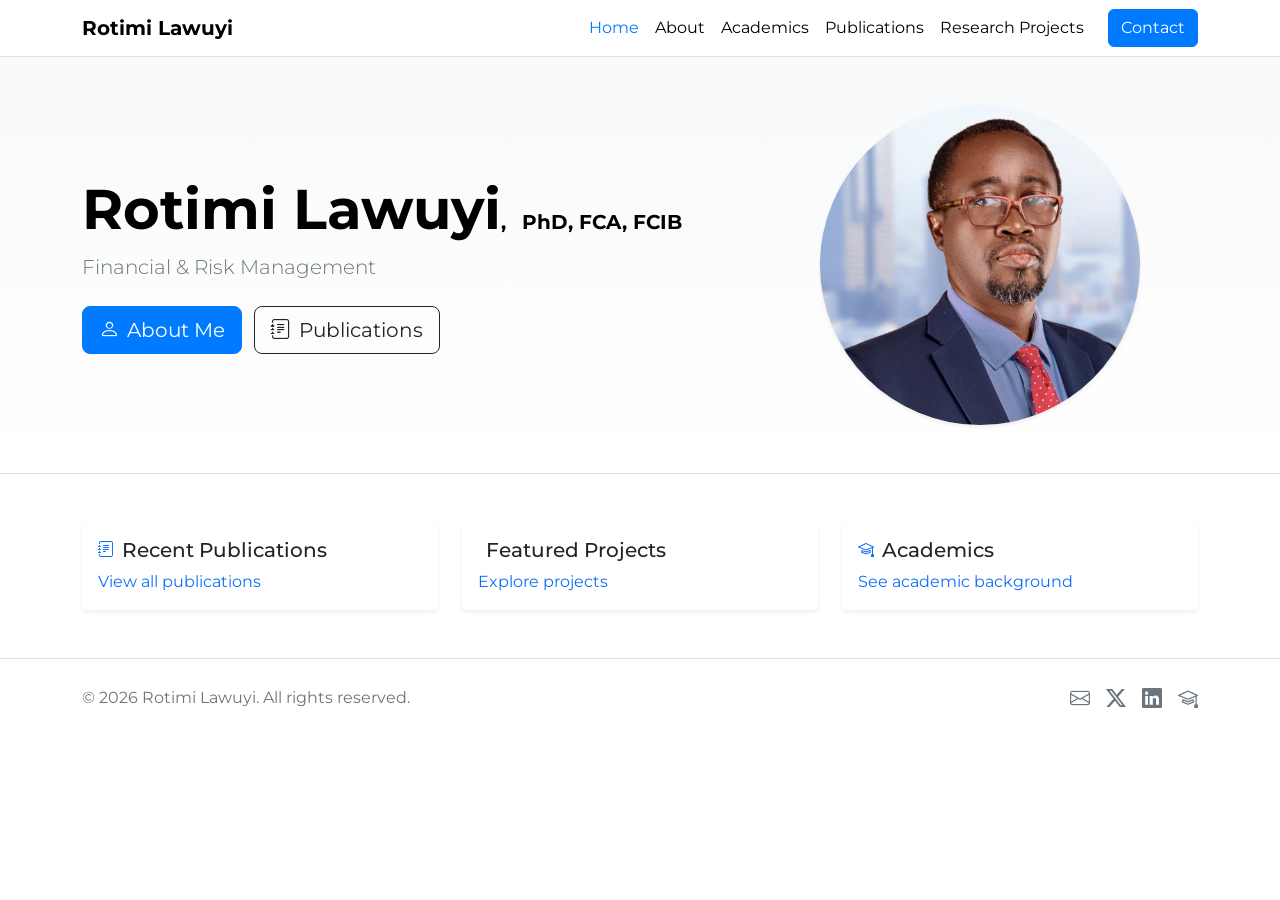
<file: index.html>
<!doctype html>
<html lang="en">
  <head>
    <meta charset="utf-8">
    <meta name="viewport" content="width=device-width, initial-scale=1">
    <title>Rotimi Lawuyi</title>
    <meta name="description" content="Landing page for personal academic website and portfolio.">
    <link href="https://fonts.googleapis.com/css2?family=Montserrat:wght@300;400;500;600;700&display=swap" rel="stylesheet">
    <link href="https://cdn.jsdelivr.net/npm/bootstrap@5.3.3/dist/css/bootstrap.min.css" rel="stylesheet" integrity="sha384-QWTKZyjpPEjISv5WaRU9OFeRpok6YctnYmDr5pNlyT2bRjXh0JMhjY6hW+ALEwIH" crossorigin="anonymous">
    <link href="https://cdn.jsdelivr.net/npm/bootstrap-icons@1.11.3/font/bootstrap-icons.css" rel="stylesheet">
    <link href="assets/css/style.css" rel="stylesheet">
  </head>
  <body>
    <nav class="navbar navbar-expand-lg sticky-top navbar-light bg-white border-bottom">
      <div class="container">
        <a class="navbar-brand fw-bold text-black" href="index.html">Rotimi Lawuyi</a>
        <button class="navbar-toggler" type="button" data-bs-toggle="collapse" data-bs-target="#navbarNav" aria-controls="navbarNav" aria-expanded="false" aria-label="Toggle navigation">
          <span class="navbar-toggler-icon"></span>
        </button>
        <div class="collapse navbar-collapse" id="navbarNav">
          <ul class="navbar-nav ms-auto align-items-lg-center">
            <li class="nav-item"><a class="nav-link active" aria-current="page" href="index.html">Home</a></li>
            <li class="nav-item"><a class="nav-link" href="about.html">About</a></li>
            <li class="nav-item"><a class="nav-link" href="academics.html">Academics</a></li>
            <li class="nav-item"><a class="nav-link" href="publications.html">Publications</a></li>
            <li class="nav-item"><a class="nav-link" href="projects.html">Research Projects</a></li>
            <li class="nav-item"><a class="btn btn-primary ms-lg-3" href="contact.html">Contact</a></li>
          </ul>
        </div>
      </div>
    </nav>

    <header class="py-5 py-lg-6 bg-light-gradient border-bottom">
      <div class="container">
        <div class="row align-items-center g-5">
          <div class="col-12 col-lg-7 order-2 order-lg-1">
            <h1 class="display-4 fw-bold text-black mb-2 reveal d-md-block d-none">Rotimi Lawuyi<span class="fs-5">,</span> <span class="fs-5">PhD, FCA, FCIB</span></h1>
            <h1 class="display-4 fw-bold text-black mb-2 reveal fs-4 d-sm-block d-md-none">Rotimi Lawuyi<span class="fs-5">,</span> <span class="fs-6">PhD, FCA, FCIB</span></h1>
            <p class="lead text-secondary mb-3 reveal" style="--delay: .1s;">Financial & Risk Management</p>
            <!-- <p class="text-secondary fs-5 reveal" style="--delay: .2s;">Human-centered AI, trustworthy systems, and data visualization.</p> -->
            <div class="mt-4 reveal" style="--delay: .3s;">
              <a class="btn btn-primary btn-lg me-2" href="about.html"><i class="bi bi-person me-2"></i>About Me</a>
              <a class="btn btn-outline-dark btn-lg" href="publications.html"><i class="bi bi-journal-text me-2"></i>Publications</a>
            </div>
          </div>
          <div class="col-12 col-lg-5 text-center order-1 order-lg-2">
            <img class="hero-photo shadow-sm reveal" alt="Portrait of Mr. Lawuyi" src="./assets/img/Mr Lawuyi.png" />
          </div>
        </div>
      </div>
    </header>

    <main class="py-5">
      <div class="container">
        <div class="row g-4">
          <div class="col-12 col-md-6 col-lg-4">
            <div class="card h-100 border-0 shadow-sm card-hover reveal">
              <div class="card-body">
                <div class="d-flex align-items-center mb-2"><i class="bi bi-journal-text text-primary me-2"></i><h5 class="mb-0">Recent Publications</h5></div>
                <!-- <p class="text-secondary mb-3">Your Recent Publication Here.</p> -->
                <a class="text-decoration-none" href="publications.html">View all publications</a>
              </div>
            </div>
          </div>
          <div class="col-12 col-md-6 col-lg-4">
            <div class="card h-100 border-0 shadow-sm card-hover reveal" style="--delay:.05s;">
              <div class="card-body">
                <div class="d-flex align-items-center mb-2"><i class="bi bi-flask text-primary me-2"></i><h5 class="mb-0">Featured Projects</h5></div>
                <!-- <p class="text-secondary mb-3">Your Project Here.</p> -->
                <a class="text-decoration-none" href="projects.html">Explore projects</a>
              </div>
            </div>
          </div>
          <div class="col-12 col-md-6 col-lg-4">
            <div class="card h-100 border-0 shadow-sm card-hover reveal" style="--delay:.1s;">
              <div class="card-body">
                <div class="d-flex align-items-center mb-2"><i class="bi bi-mortarboard text-primary me-2"></i><h5 class="mb-0">Academics</h5></div>
                <!-- <p class="text-secondary mb-3">Education, appointments, and awards.</p> -->
                <a class="text-decoration-none" href="academics.html">See academic background</a>
              </div>
            </div>
          </div>
        </div>
      </div>
    </main>

     <footer class="border-top py-4">
      <div class="container d-flex flex-column flex-lg-row align-items-center justify-content-between gap-3">
        <div class="text-secondary">© <span id="year"></span> Rotimi Lawuyi. All rights reserved.</div>
        <div class="d-flex align-items-center gap-3">
          <a class="text-secondary hover-blue" href="mailto:Rotimi.lawuyi@gmail.com" aria-label="Email"><i class="bi bi-envelope fs-5"></i></a>
          <a class="text-secondary hover-blue" href="https://twitter.com/RLawuyi" aria-label="Twitter"><i class="bi bi-twitter-x fs-5"></i></a>
          <a class="text-secondary hover-blue" href="https://www.linkedin.com/in/rotimi-lawuyi-fca-fcib-06507133/" aria-label="LinkedIn"><i class="bi bi-linkedin fs-5"></i></a>
          <a class="text-secondary hover-blue" href="https://scholar.google.com/citations?user=i8HNTiYAAAAJ" aria-label="Google Scholar"><i class="bi bi-mortarboard fs-5"></i></a>
        </div>
      </div>
    </footer>

    <script src="https://code.jquery.com/jquery-3.7.1.min.js" integrity="sha256-/JqT3SQfawRcv/BIHPThkBvs0OEvtFFmqPF/lYI/Cxo=" crossorigin="anonymous"></script>
    <script src="https://cdn.jsdelivr.net/npm/bootstrap@5.3.3/dist/js/bootstrap.bundle.min.js" integrity="sha384-YvpcrYf0tY3lHB60NNkmXc5s9fDVZLESaAA55NDzOxhy9GkcIdslK1eN7N6jIeHz" crossorigin="anonymous"></script>
    <script src="assets/js/main.js"></script>
  </body>
  </html>
</file>
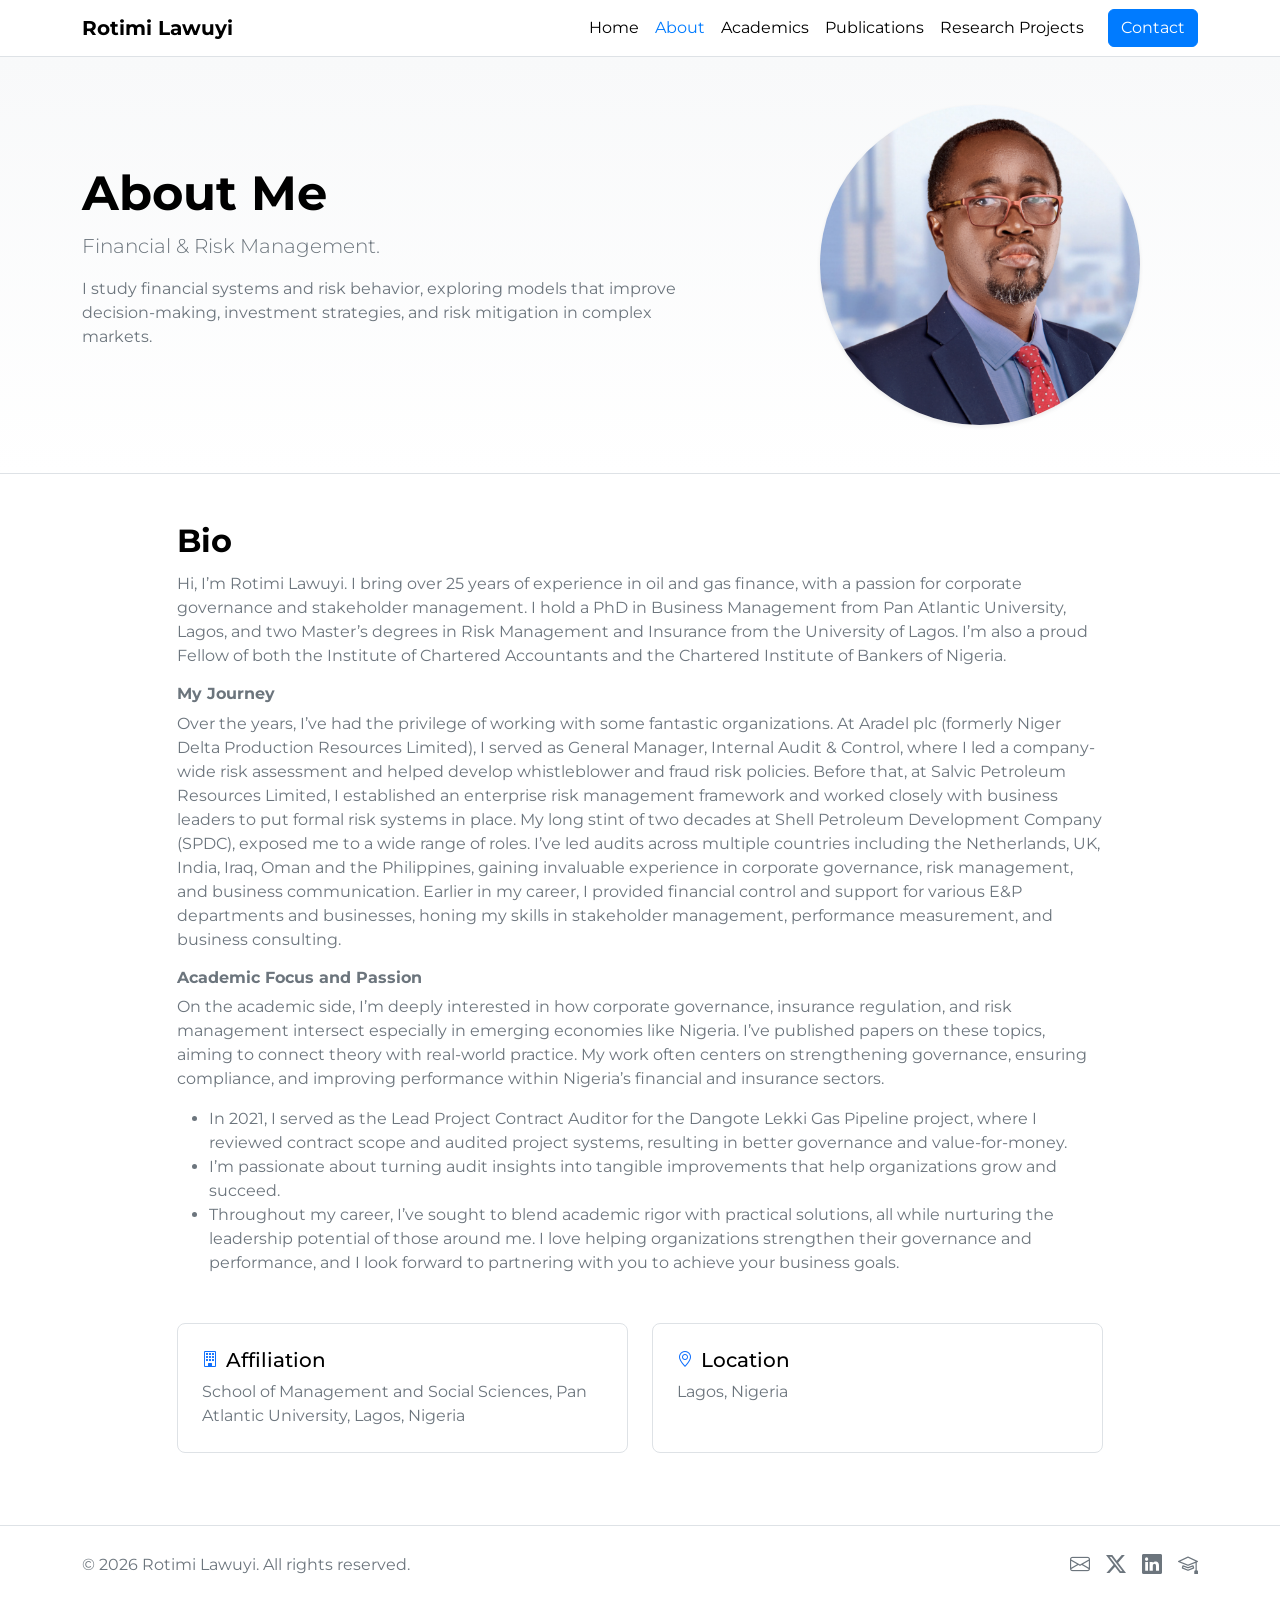
<file: about.html>
<!doctype html>
<html lang="en">
  <head>
    <meta charset="utf-8">
    <meta name="viewport" content="width=device-width, initial-scale=1">
    <title>Rotimi Lawuyi</title>
    <meta name="description" content="Professional bio, photo, and short introduction.">
    <link href="https://fonts.googleapis.com/css2?family=Montserrat:wght@300;400;500;600;700&display=swap" rel="stylesheet">
    <link href="https://cdn.jsdelivr.net/npm/bootstrap@5.3.3/dist/css/bootstrap.min.css" rel="stylesheet" integrity="sha384-QWTKZyjpPEjISv5WaRU9OFeRpok6YctnYmDr5pNlyT2bRjXh0JMhjY6hW+ALEwIH" crossorigin="anonymous">
    <link href="https://cdn.jsdelivr.net/npm/bootstrap-icons@1.11.3/font/bootstrap-icons.css" rel="stylesheet">
    <link href="assets/css/style.css" rel="stylesheet">
  </head>
  <body>
    <nav class="navbar navbar-expand-lg sticky-top navbar-light bg-white border-bottom">
      <div class="container">
        <a class="navbar-brand fw-bold text-black" href="index.html">Rotimi Lawuyi</a>
        <button class="navbar-toggler" type="button" data-bs-toggle="collapse" data-bs-target="#navbarNav" aria-controls="navbarNav" aria-expanded="false" aria-label="Toggle navigation">
          <span class="navbar-toggler-icon"></span>
        </button>
        <div class="collapse navbar-collapse" id="navbarNav">
          <ul class="navbar-nav ms-auto align-items-lg-center">
            <li class="nav-item"><a class="nav-link" href="index.html">Home</a></li>
            <li class="nav-item"><a class="nav-link active" aria-current="page" href="about.html">About</a></li>
            <li class="nav-item"><a class="nav-link" href="academics.html">Academics</a></li>
            <li class="nav-item"><a class="nav-link" href="publications.html">Publications</a></li>
            <li class="nav-item"><a class="nav-link" href="projects.html">Research Projects</a></li>
            <li class="nav-item"><a class="btn btn-primary ms-lg-3" href="contact.html">Contact</a></li>
          </ul>
        </div>
      </div>
    </nav>

    <header class="py-5 bg-light-gradient border-bottom">
      <div class="container">
        <div class="row align-items-center g-5">
          <div class="col-12 col-lg-7 order-2 order-lg-1">
            <h1 class="display-5 fw-bold text-black mb-2 reveal">About Me</h1>
            <p class="lead text-secondary reveal" style="--delay: .1s;">Financial & Risk Management.</p>
            <p class="text-secondary reveal" style="--delay: .2s;">I study financial systems and risk behavior, exploring models that improve decision-making, investment strategies, and risk mitigation in complex markets.</p>
          </div>
          <div class="col-12 col-lg-5 text-center order-1 order-lg-2">
            <img class="hero-photo shadow-sm reveal" alt="Portrait of Jane Doe" src="./assets/img/Mr Lawuyi.png" />
          </div>
        </div>
      </div>
    </header>

    <main class="py-5">
      <div class="container">
        <div class="row justify-content-center">
          <div class="col-12 col-lg-10">
           <section class="mb-5">
    <h2 class="section-title reveal">Bio</h2>
    <p class="text-secondary reveal" style="--delay: .1s;">
        Hi, I’m Rotimi Lawuyi. I bring over 25 years of experience in oil and gas finance, with a passion for corporate governance and stakeholder management. I hold a PhD in Business Management from Pan Atlantic University, Lagos, and two Master’s degrees in Risk Management and Insurance from the University of Lagos. I’m also a proud Fellow of both the Institute of Chartered Accountants and the Chartered Institute of Bankers of Nigeria.
    </p>
    <div>
      <h6 class="text-secondary reveal fw-bold" style="--delay: .2s;">My Journey</h6>
      <p class="text-secondary reveal" style="--delay: .3s;">Over the years, I’ve had the privilege of working with some fantastic organizations. At Aradel plc (formerly Niger Delta Production Resources Limited), I served as General Manager, Internal Audit & Control, where I led a company-wide risk assessment and helped develop whistleblower and fraud risk policies. Before that, at Salvic Petroleum Resources Limited, I established an enterprise risk management framework and worked closely with business leaders to put formal risk systems in place.
      My long stint of two decades at Shell Petroleum Development Company (SPDC), exposed me to a wide range of roles. I’ve led audits across multiple countries including the Netherlands, UK, India, Iraq, Oman and the Philippines, gaining invaluable experience in corporate governance, risk management, and business communication. Earlier in my career, I provided financial control and support for various E&P departments and businesses, honing my skills in stakeholder management, performance measurement, and business consulting.
      </p>
    </div>
    <div>
      <h6 class="text-secondary reveal fw-bold" style="--delay: .4s;">Academic Focus and Passion</h6>
      <p class="text-secondary reveal" style="--delay: .5s;">On the academic side, I’m deeply interested in how corporate governance, insurance regulation, and risk management intersect especially in emerging economies like Nigeria. I’ve published papers on these topics, aiming to connect theory with real-world practice. My work often centers on strengthening governance, ensuring compliance, and improving performance within Nigeria’s financial and insurance sectors.</p>
      <ul>
        <li class="text-secondary reveal" style="--delay: .6s;">In 2021, I served as the Lead Project Contract Auditor for the Dangote Lekki Gas Pipeline project, where I reviewed contract scope and audited project systems, resulting in better governance and value-for-money.</li>
        <li class="text-secondary reveal" style="--delay: .7s;">I’m passionate about turning audit insights into tangible improvements that help organizations grow and succeed.</li>
        <li class="text-secondary reveal" style="--delay: .8s;">Throughout my career, I’ve sought to blend academic rigor with practical solutions, all while nurturing the leadership potential of those around me.
I love helping organizations strengthen their governance and performance, and I look forward to partnering with you to achieve your business goals.</li>
      </ul>
    </div>
</section>

            <section class="mb-4">
              <div class="row g-4">
                <div class="col-md-6 reveal">
                  <div class="info-tile p-4 border rounded-3 h-100">
                    <div class="d-flex align-items-center mb-2"><i class="bi bi-building me-2 text-primary"></i><h5 class="mb-0">Affiliation</h5></div>
                    <p class="mb-0 text-secondary">School of Management and Social Sciences, Pan Atlantic University, Lagos, Nigeria</p>
                  </div>
                </div>
                <div class="col-md-6 reveal" style="--delay: .1s;">
                  <div class="info-tile p-4 border rounded-3 h-100">
                    <div class="d-flex align-items-center mb-2"><i class="bi bi-geo-alt me-2 text-primary"></i><h5 class="mb-0">Location</h5></div>
                    <p class="mb-0 text-secondary">Lagos, Nigeria</p>
                  </div>
                </div>
              </div>
            </section>
          </div>
        </div>
      </div>
    </main>

    <footer class="border-top py-4">
      <div class="container d-flex flex-column flex-lg-row align-items-center justify-content-between gap-3">
        <div class="text-secondary">© <span id="year"></span> Rotimi Lawuyi. All rights reserved.</div>
        <div class="d-flex align-items-center gap-3">
          <a class="text-secondary hover-blue" href="mailto:Rotimi.lawuyi@gmail.com" aria-label="Email"><i class="bi bi-envelope fs-5"></i></a>
          <a class="text-secondary hover-blue" href="https://twitter.com/RLawuyi" aria-label="Twitter"><i class="bi bi-twitter-x fs-5"></i></a>
          <a class="text-secondary hover-blue" href="https://www.linkedin.com/in/rotimi-lawuyi-fca-fcib-06507133/" aria-label="LinkedIn"><i class="bi bi-linkedin fs-5"></i></a>
          <a class="text-secondary hover-blue" href="https://scholar.google.com/citations?user=i8HNTiYAAAAJ" aria-label="Google Scholar"><i class="bi bi-mortarboard fs-5"></i></a>
        </div>
      </div>
    </footer>

    <script src="https://code.jquery.com/jquery-3.7.1.min.js" integrity="sha256-/JqT3SQfawRcv/BIHPThkBvs0OEvtFFmqPF/lYI/Cxo=" crossorigin="anonymous"></script>
    <script src="https://cdn.jsdelivr.net/npm/bootstrap@5.3.3/dist/js/bootstrap.bundle.min.js" integrity="sha384-YvpcrYf0tY3lHB60NNkmXc5s9fDVZLESaAA55NDzOxhy9GkcIdslK1eN7N6jIeHz" crossorigin="anonymous"></script>
    <script src="assets/js/main.js"></script>
  </body>
  </html>
</file>
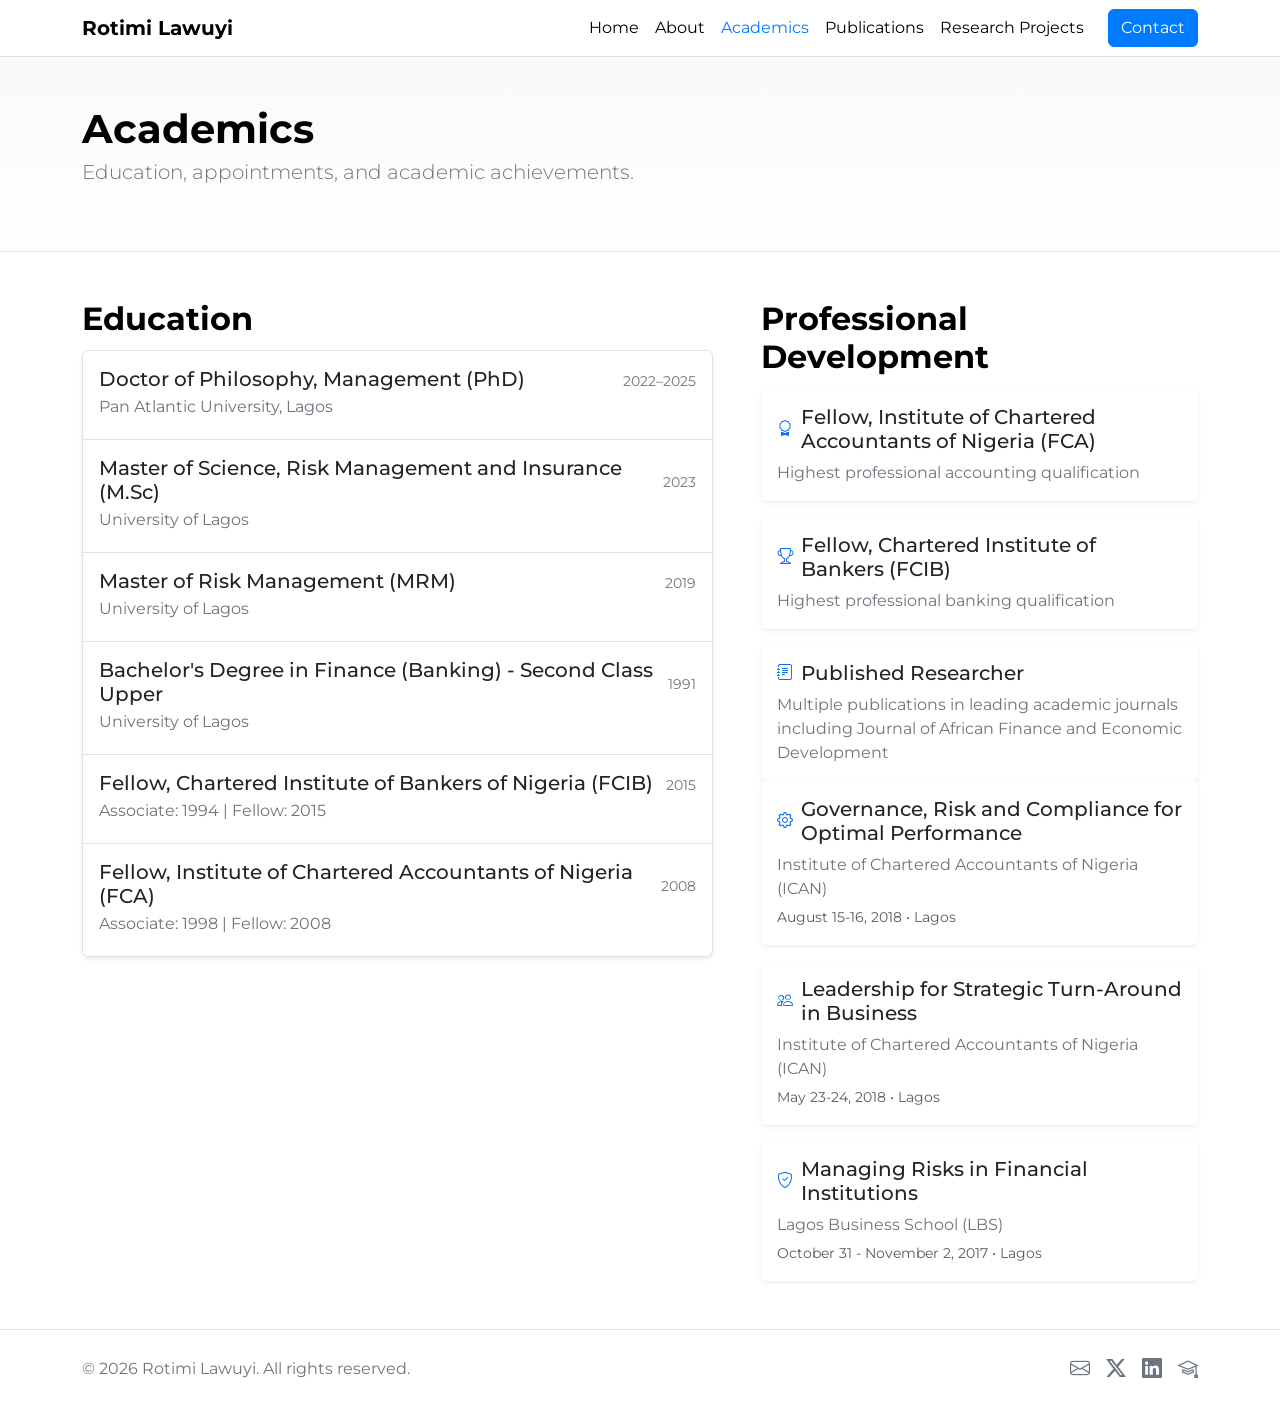
<file: academics.html>
<!doctype html>
<html lang="en">
  <head>
    <meta charset="utf-8">
    <meta name="viewport" content="width=device-width, initial-scale=1">
    <title>Rotimi Lawuyi</title>
    <meta name="description" content="Education history and academic achievements.">
    <link href="https://fonts.googleapis.com/css2?family=Montserrat:wght@300;400;500;600;700&display=swap" rel="stylesheet">
    <link href="https://cdn.jsdelivr.net/npm/bootstrap@5.3.3/dist/css/bootstrap.min.css" rel="stylesheet" integrity="sha384-QWTKZyjpPEjISv5WaRU9OFeRpok6YctnYmDr5pNlyT2bRjXh0JMhjY6hW+ALEwIH" crossorigin="anonymous">
    <link href="https://cdn.jsdelivr.net/npm/bootstrap-icons@1.11.3/font/bootstrap-icons.css" rel="stylesheet">
    <link href="assets/css/style.css" rel="stylesheet">
  </head>
  <body>
    <nav class="navbar navbar-expand-lg sticky-top navbar-light bg-white border-bottom">
      <div class="container">
        <a class="navbar-brand fw-bold text-black" href="index.html">Rotimi Lawuyi</a>
        <button class="navbar-toggler" type="button" data-bs-toggle="collapse" data-bs-target="#navbarNav" aria-controls="navbarNav" aria-expanded="false" aria-label="Toggle navigation">
          <span class="navbar-toggler-icon"></span>
        </button>
        <div class="collapse navbar-collapse" id="navbarNav">
          <ul class="navbar-nav ms-auto align-items-lg-center">
            <li class="nav-item"><a class="nav-link" href="index.html">Home</a></li>
            <li class="nav-item"><a class="nav-link" href="about.html">About</a></li>
            <li class="nav-item"><a class="nav-link active" aria-current="page" href="academics.html">Academics</a></li>
            <li class="nav-item"><a class="nav-link" href="publications.html">Publications</a></li>
            <li class="nav-item"><a class="nav-link" href="projects.html">Research Projects</a></li>
            <li class="nav-item"><a class="btn btn-primary ms-lg-3" href="contact.html">Contact</a></li>
          </ul>
        </div>
      </div>
    </nav>

    <header class="py-5 bg-light-gradient border-bottom">
      <div class="container">
        <h1 class="fw-bold text-black mb-1 reveal">Academics</h1>
        <p class="text-secondary lead reveal" style="--delay:.1s;">Education, appointments, and academic achievements.</p>
      </div>
    </header>

    <main class="py-5">
      <div class="container">
        <div class="row g-5">
          <div class="col-12 col-lg-7">
            <h2 class="section-title reveal">Education</h2>
            <div class="list-group shadow-sm reveal" style="--delay:.05s;">
    <div class="list-group-item py-3">
        <div class="d-flex w-100 justify-content-between align-items-center">
            <h5 class="mb-1">Doctor of Philosophy, Management (PhD)</h5>
            <small class="text-secondary">2022–2025</small>
        </div>
        <p class="mb-1 text-secondary">Pan Atlantic University, Lagos</p>
    </div>
    <div class="list-group-item py-3">
        <div class="d-flex w-100 justify-content-between align-items-center">
            <h5 class="mb-1">Master of Science, Risk Management and Insurance (M.Sc)</h5>
            <small class="text-secondary">2023</small>
        </div>
        <p class="mb-1 text-secondary">University of Lagos</p>
    </div>
    <div class="list-group-item py-3">
        <div class="d-flex w-100 justify-content-between align-items-center">
            <h5 class="mb-1">Master of Risk Management (MRM)</h5>
            <small class="text-secondary">2019</small>
        </div>
        <p class="mb-1 text-secondary">University of Lagos</p>
    </div>
    <div class="list-group-item py-3">
        <div class="d-flex w-100 justify-content-between align-items-center">
            <h5 class="mb-1">Bachelor's Degree in Finance (Banking) - Second Class Upper</h5>
            <small class="text-secondary">1991</small>
        </div>
        <p class="mb-1 text-secondary">University of Lagos</p>
    </div>
    <div class="list-group-item py-3">
        <div class="d-flex w-100 justify-content-between align-items-center">
            <h5 class="mb-1">Fellow, Chartered Institute of Bankers of Nigeria (FCIB)</h5>
            <small class="text-secondary">2015</small>
        </div>
        <p class="mb-1 text-secondary">Associate: 1994 | Fellow: 2015</p>
    </div>
    <div class="list-group-item py-3">
        <div class="d-flex w-100 justify-content-between align-items-center">
            <h5 class="mb-1">Fellow, Institute of Chartered Accountants of Nigeria (FCA)</h5>
            <small class="text-secondary">2008</small>
        </div>
        <p class="mb-1 text-secondary">Associate: 1998 | Fellow: 2008</p>
    </div>
</div>
          </div>
          <div class="col-12 col-lg-5">
            <h2 class="section-title reveal">Professional Development</h2>
            <div class="card card-hover border-0 shadow-sm mb-3 reveal">
              <div class="card-body">
                <div class="d-flex align-items-center mb-2"><i class="bi bi-award text-primary me-2"></i><h5 class="mb-0">Fellow, Institute of Chartered Accountants of Nigeria (FCA)</h5></div>
                <p class="text-secondary mb-0">Highest professional accounting qualification</p>
              </div>
            </div>
            <div class="card card-hover border-0 shadow-sm mb-3 reveal" style="--delay:.05s;">
              <div class="card-body">
                <div class="d-flex align-items-center mb-2"><i class="bi bi-trophy text-primary me-2"></i><h5 class="mb-0">Fellow, Chartered Institute of Bankers (FCIB)</h5></div>
                <p class="text-secondary mb-0">Highest professional banking qualification</p>
              </div>
            </div>
            <div class="card card-hover border-0 shadow-sm reveal" style="--delay:.1s;">
              <div class="card-body">
                <div class="d-flex align-items-center mb-2"><i class="bi bi-journal-text text-primary me-2"></i><h5 class="mb-0">Published Researcher</h5></div>
                <p class="text-secondary mb-0">Multiple publications in leading academic journals including Journal of African Finance and Economic Development</p>
              </div>
            </div>
          <div class="card card-hover border-0 shadow-sm mb-3 reveal">
            <div class="card-body">
              <div class="d-flex align-items-center mb-2">
                <i class="bi bi-gear text-primary me-2"></i>
                <h5 class="mb-0">Governance, Risk and Compliance for Optimal Performance</h5>
              </div>
              <p class="text-secondary mb-1">Institute of Chartered Accountants of Nigeria (ICAN)</p>
              <small class="text-muted">August 15-16, 2018 • Lagos</small>
            </div>
          </div>
          <div class="card card-hover border-0 shadow-sm mb-3 reveal" style="--delay:.05s;">
            <div class="card-body">
              <div class="d-flex align-items-center mb-2">
                <i class="bi bi-people text-primary me-2"></i>
                <h5 class="mb-0">Leadership for Strategic Turn-Around in Business</h5>
              </div>
              <p class="text-secondary mb-1">Institute of Chartered Accountants of Nigeria (ICAN)</p>
              <small class="text-muted">May 23-24, 2018 • Lagos</small>
            </div>
          </div>
          <div class="card card-hover border-0 shadow-sm reveal" style="--delay:.1s;">
            <div class="card-body">
              <div class="d-flex align-items-center mb-2">
                <i class="bi bi-shield-check text-primary me-2"></i>
                <h5 class="mb-0">Managing Risks in Financial Institutions</h5>
              </div>
              <p class="text-secondary mb-1">Lagos Business School (LBS)</p>
              <small class="text-muted">October 31 - November 2, 2017 • Lagos</small>
            </div>
          </div>
          </div>

          
        </div>
      </div>
    </main>

     <footer class="border-top py-4">
      <div class="container d-flex flex-column flex-lg-row align-items-center justify-content-between gap-3">
        <div class="text-secondary">© <span id="year"></span> Rotimi Lawuyi. All rights reserved.</div>
        <div class="d-flex align-items-center gap-3">
          <a class="text-secondary hover-blue" href="mailto:Rotimi.lawuyi@gmail.com" aria-label="Email"><i class="bi bi-envelope fs-5"></i></a>
          <a class="text-secondary hover-blue" href="https://twitter.com/RLawuyi" aria-label="Twitter"><i class="bi bi-twitter-x fs-5"></i></a>
          <a class="text-secondary hover-blue" href="https://www.linkedin.com/in/rotimi-lawuyi-fca-fcib-06507133/" aria-label="LinkedIn"><i class="bi bi-linkedin fs-5"></i></a>
          <a class="text-secondary hover-blue" href="https://scholar.google.com/citations?user=i8HNTiYAAAAJ" aria-label="Google Scholar"><i class="bi bi-mortarboard fs-5"></i></a>
        </div>
      </div>
    </footer>

    <script src="https://code.jquery.com/jquery-3.7.1.min.js" integrity="sha256-/JqT3SQfawRcv/BIHPThkBvs0OEvtFFmqPF/lYI/Cxo=" crossorigin="anonymous"></script>
    <script src="https://cdn.jsdelivr.net/npm/bootstrap@5.3.3/dist/js/bootstrap.bundle.min.js" integrity="sha384-YvpcrYf0tY3lHB60NNkmXc5s9fDVZLESaAA55NDzOxhy9GkcIdslK1eN7N6jIeHz" crossorigin="anonymous"></script>
    <script src="assets/js/main.js"></script>
  </body>
  </html>
</file>
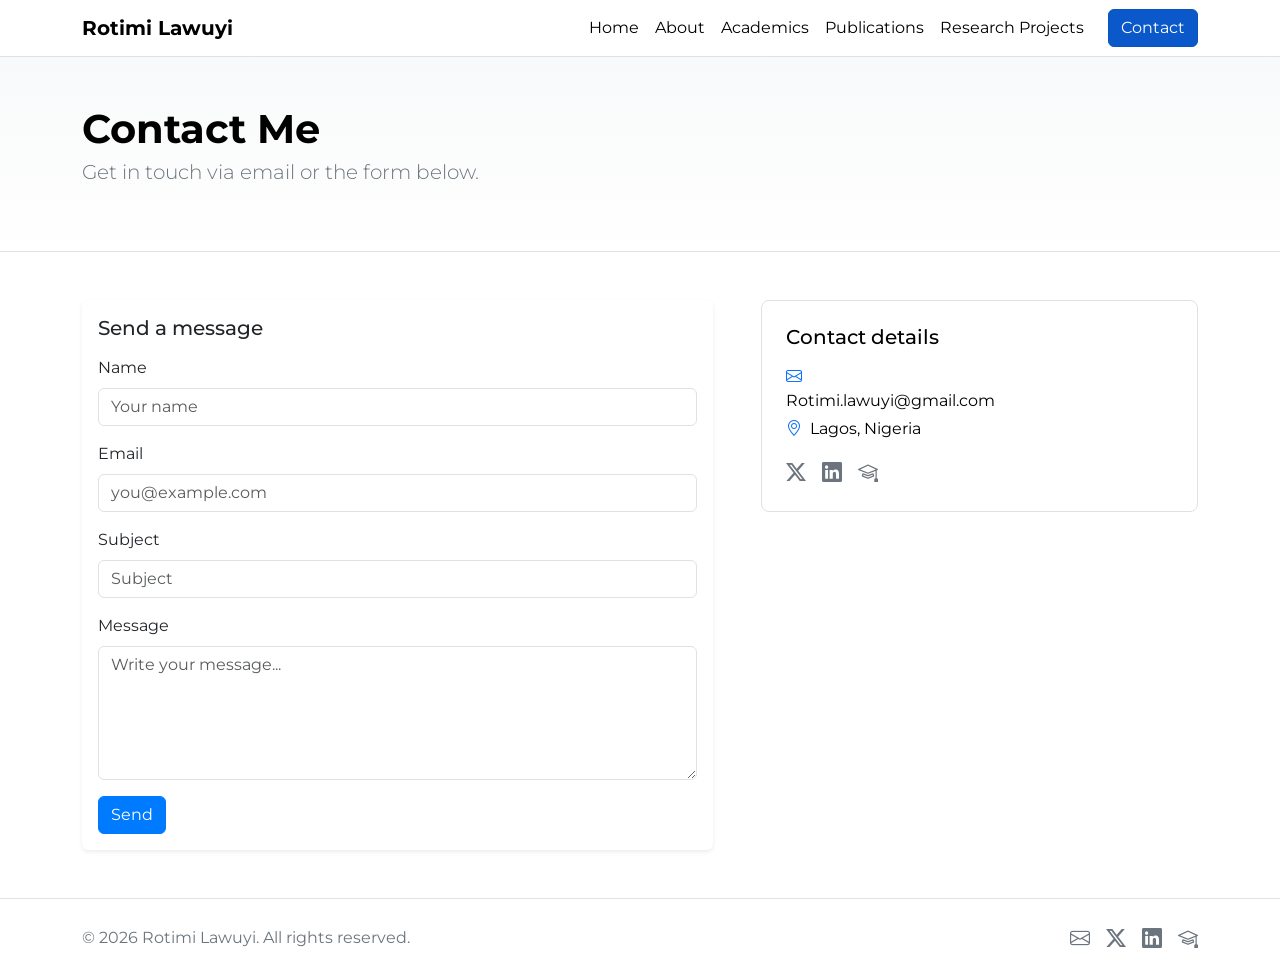
<file: contact.html>
<!doctype html>
<html lang="en">
  <head>
    <meta charset="utf-8">
    <meta name="viewport" content="width=device-width, initial-scale=1">
    <title>Rotimi Lawuyi</title>
    <meta name="description" content="Contact form and social links.">
    <link href="https://fonts.googleapis.com/css2?family=Montserrat:wght@300;400;500;600;700&display=swap" rel="stylesheet">
    <link href="https://cdn.jsdelivr.net/npm/bootstrap@5.3.3/dist/css/bootstrap.min.css" rel="stylesheet" integrity="sha384-QWTKZyjpPEjISv5WaRU9OFeRpok6YctnYmDr5pNlyT2bRjXh0JMhjY6hW+ALEwIH" crossorigin="anonymous">
    <link href="https://cdn.jsdelivr.net/npm/bootstrap-icons@1.11.3/font/bootstrap-icons.css" rel="stylesheet">
    <link href="assets/css/style.css" rel="stylesheet">
  </head>
  <body>
    <nav class="navbar navbar-expand-lg sticky-top navbar-light bg-white border-bottom">
      <div class="container">
        <a class="navbar-brand fw-bold text-black" href="index.html">Rotimi Lawuyi</a>
        <button class="navbar-toggler" type="button" data-bs-toggle="collapse" data-bs-target="#navbarNav" aria-controls="navbarNav" aria-expanded="false" aria-label="Toggle navigation">
          <span class="navbar-toggler-icon"></span>
        </button>
        <div class="collapse navbar-collapse" id="navbarNav">
          <ul class="navbar-nav ms-auto align-items-lg-center">
            <li class="nav-item"><a class="nav-link" href="index.html">Home</a></li>
            <li class="nav-item"><a class="nav-link" href="about.html">About</a></li>
            <li class="nav-item"><a class="nav-link" href="academics.html">Academics</a></li>
            <li class="nav-item"><a class="nav-link" href="publications.html">Publications</a></li>
            <li class="nav-item"><a class="nav-link" href="projects.html">Research Projects</a></li>
            <li class="nav-item"><a class="btn btn-primary ms-lg-3 active" aria-current="page" href="contact.html">Contact</a></li>
          </ul>
        </div>
      </div>
    </nav>

    <header class="py-5 bg-light-gradient border-bottom">
      <div class="container">
        <h1 class="fw-bold text-black mb-1 reveal">Contact Me</h1>
        <p class="text-secondary lead reveal" style="--delay:.1s;">Get in touch via email or the form below.</p>
      </div>
    </header>

    <main class="py-5">
      <div class="container">
        <div class="row g-5">
          <div class="col-12 col-lg-7">
            <div class="card border-0 shadow-sm reveal">
              <div class="card-body">
                <h5 class="mb-3">Send a message</h5>
                <form action="#" method="post" novalidate>
                  <div class="mb-3">
                    <label for="name" class="form-label">Name</label>
                    <input type="text" class="form-control" id="name" placeholder="Your name" required>
                  </div>
                  <div class="mb-3">
                    <label for="email" class="form-label">Email</label>
                    <input type="email" class="form-control" id="email" placeholder="you@example.com" required>
                  </div>
                  <div class="mb-3">
                    <label for="subject" class="form-label">Subject</label>
                    <input type="text" class="form-control" id="subject" placeholder="Subject" required>
                  </div>
                  <div class="mb-3">
                    <label for="message" class="form-label">Message</label>
                    <textarea class="form-control" id="message" rows="5" placeholder="Write your message..." required></textarea>
                  </div>
                  <button type="submit" class="btn btn-primary">Send</button>
                </form>
              </div>
            </div>
          </div>
          <div class="col-12 col-lg-5">
            <div class="p-4 border rounded-3 reveal">
              <h5 class="mb-3">Contact details</h5>
              <p class="mb-1"><i class="bi bi-envelope me-2 text-primary"></i><a class="list-group-item" href="mailto:Rotimi.lawuyi@gmail.com">Rotimi.lawuyi@gmail.com</a></p>
              <p class="mb-1"><i class="bi bi-geo-alt me-2 text-primary"></i>Lagos, Nigeria</p>
              <div class="d-flex gap-3 mt-3">
                <a class="text-secondary hover-blue" href="https://twitter.com/RLawuyi" aria-label="Twitter"><i class="bi bi-twitter-x fs-5"></i></a>
                <a class="text-secondary hover-blue" href="#" aria-label="LinkedIn"><i class="bi bi-linkedin fs-5"></i></a>
                <a class="text-secondary hover-blue" href="https://scholar.google.com/citations?user=i8HNTiYAAAAJ" aria-label="Google Scholar"><i class="bi bi-mortarboard fs-5"></i></a>
              </div>
            </div>
          </div>
        </div>
      </div>
    </main>

     <footer class="border-top py-4">
      <div class="container d-flex flex-column flex-lg-row align-items-center justify-content-between gap-3">
        <div class="text-secondary">© <span id="year"></span> Rotimi Lawuyi. All rights reserved.</div>
        <div class="d-flex align-items-center gap-3">
          <a class="text-secondary hover-blue" href="mailto:Rotimi.lawuyi@gmail.com" aria-label="Email"><i class="bi bi-envelope fs-5"></i></a>
          <a class="text-secondary hover-blue" href="https://twitter.com/RLawuyi" aria-label="Twitter"><i class="bi bi-twitter-x fs-5"></i></a>
          <a class="text-secondary hover-blue" href="https://www.linkedin.com/in/rotimi-lawuyi-fca-fcib-06507133/" aria-label="LinkedIn"><i class="bi bi-linkedin fs-5"></i></a>
          <a class="text-secondary hover-blue" href="https://scholar.google.com/citations?user=i8HNTiYAAAAJ" aria-label="Google Scholar"><i class="bi bi-mortarboard fs-5"></i></a>
        </div>
      </div>
    </footer>

    <script src="https://code.jquery.com/jquery-3.7.1.min.js" integrity="sha256-/JqT3SQfawRcv/BIHPThkBvs0OEvtFFmqPF/lYI/Cxo=" crossorigin="anonymous"></script>
    <script src="https://cdn.jsdelivr.net/npm/bootstrap@5.3.3/dist/js/bootstrap.bundle.min.js" integrity="sha384-YvpcrYf0tY3lHB60NNkmXc5s9fDVZLESaAA55NDzOxhy9GkcIdslK1eN7N6jIeHz" crossorigin="anonymous"></script>
    <script src="assets/js/main.js"></script>
  </body>
  </html>
</file>
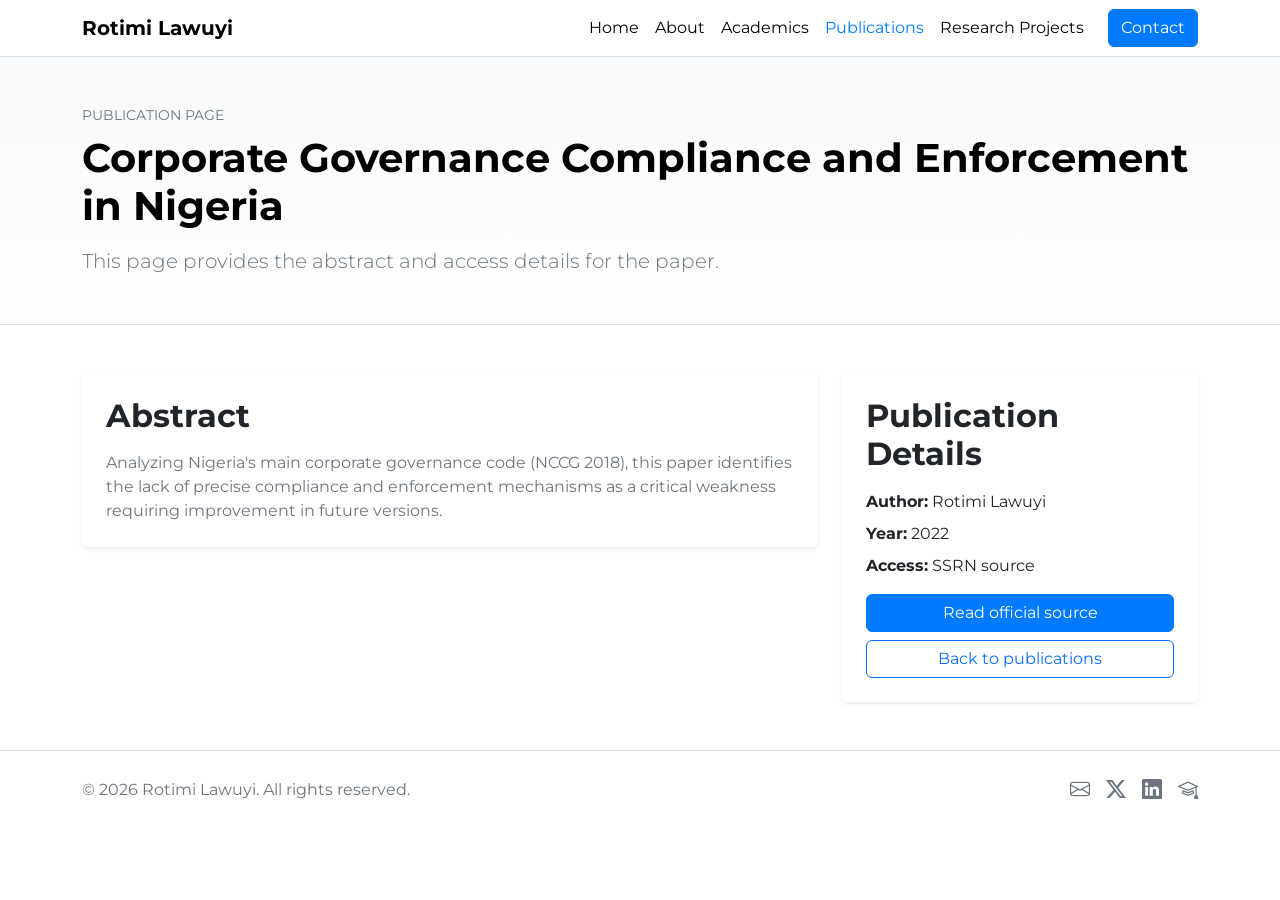
<file: corporate-governance-compliance-enforcement.html>
<!doctype html>
<html lang="en">
  <head>
    <meta charset="utf-8">
    <meta name="viewport" content="width=device-width, initial-scale=1">
    <title>Corporate Governance Compliance and Enforcement in Nigeria | Rotimi Lawuyi</title>
    <meta name="description" content="Read the abstract and access details for Corporate Governance Compliance and Enforcement in Nigeria by Rotimi Lawuyi.">
    <meta name="robots" content="index,follow">
    <link href="https://fonts.googleapis.com/css2?family=Montserrat:wght@300;400;500;600;700&display=swap" rel="stylesheet">
    <link href="https://cdn.jsdelivr.net/npm/bootstrap@5.3.3/dist/css/bootstrap.min.css" rel="stylesheet" integrity="sha384-QWTKZyjpPEjISv5WaRU9OFeRpok6YctnYmDr5pNlyT2bRjXh0JMhjY6hW+ALEwIH" crossorigin="anonymous">
    <link href="https://cdn.jsdelivr.net/npm/bootstrap-icons@1.11.3/font/bootstrap-icons.css" rel="stylesheet">
    <link href="assets/css/style.css" rel="stylesheet">
    <script type="application/ld+json">
      {
        "@context": "https://schema.org",
        "@type": "ScholarlyArticle",
        "name": "Corporate Governance Compliance and Enforcement in Nigeria",
        "headline": "Corporate Governance Compliance and Enforcement in Nigeria",
        "author": {
          "@type": "Person",
          "name": "Rotimi Lawuyi"
        },
        "datePublished": "2022",
        "description": "Analyzing Nigeria's main corporate governance code (NCCG 2018), this paper identifies the lack of precise compliance and enforcement mechanisms as a critical weakness requiring improvement in future versions.",
        "sameAs": "https://papers.ssrn.com/sol3/papers.cfm?abstract_id=4107906"
      }
    </script>
  </head>
  <body>
    <nav class="navbar navbar-expand-lg sticky-top navbar-light bg-white border-bottom">
      <div class="container">
        <a class="navbar-brand fw-bold text-black" href="index.html">Rotimi Lawuyi</a>
        <button class="navbar-toggler" type="button" data-bs-toggle="collapse" data-bs-target="#navbarNav" aria-controls="navbarNav" aria-expanded="false" aria-label="Toggle navigation">
          <span class="navbar-toggler-icon"></span>
        </button>
        <div class="collapse navbar-collapse" id="navbarNav">
          <ul class="navbar-nav ms-auto align-items-lg-center">
            <li class="nav-item"><a class="nav-link" href="index.html">Home</a></li>
            <li class="nav-item"><a class="nav-link" href="about.html">About</a></li>
            <li class="nav-item"><a class="nav-link" href="academics.html">Academics</a></li>
            <li class="nav-item"><a class="nav-link active" aria-current="page" href="publications.html">Publications</a></li>
            <li class="nav-item"><a class="nav-link" href="projects.html">Research Projects</a></li>
            <li class="nav-item"><a class="btn btn-primary ms-lg-3" href="contact.html">Contact</a></li>
          </ul>
        </div>
      </div>
    </nav>

    <header class="py-5 bg-light-gradient border-bottom">
      <div class="container">
        <p class="text-uppercase small text-secondary mb-2 reveal">Publication Page</p>
        <h1 class="fw-bold text-black mb-3 reveal">Corporate Governance Compliance and Enforcement in Nigeria</h1>
        <p class="text-secondary lead mb-0 reveal" style="--delay:.1s;">This page provides the abstract and access details for the paper.</p>
      </div>
    </header>

    <main class="py-5">
      <div class="container">
        <div class="row g-4">
          <div class="col-12 col-lg-8">
            <div class="card border-0 shadow-sm reveal">
              <div class="card-body p-4">
                <h2 class="section-title mb-3">Abstract</h2>
                <p class="text-secondary mb-0">Analyzing Nigeria's main corporate governance code (NCCG 2018), this paper identifies the lack of precise compliance and enforcement mechanisms as a critical weakness requiring improvement in future versions.</p>
              </div>
            </div>
          </div>
          <div class="col-12 col-lg-4">
            <div class="card border-0 shadow-sm reveal" style="--delay:.05s;">
              <div class="card-body p-4">
                <h2 class="section-title mb-3">Publication Details</h2>
                <p class="mb-2"><strong>Author:</strong> Rotimi Lawuyi</p>
                <p class="mb-2"><strong>Year:</strong> 2022</p>
                <p class="mb-3"><strong>Access:</strong> SSRN source</p>
                <div class="d-grid gap-2">
                  <a class="btn btn-primary" href="https://papers.ssrn.com/sol3/papers.cfm?abstract_id=4107906" target="_blank" rel="noopener">Read official source</a>
                  <a class="btn btn-outline-primary" href="publications.html">Back to publications</a>
                </div>
              </div>
            </div>
          </div>
        </div>
      </div>
    </main>

    <footer class="border-top py-4">
      <div class="container d-flex flex-column flex-lg-row align-items-center justify-content-between gap-3">
        <div class="text-secondary">© <span id="year"></span> Rotimi Lawuyi. All rights reserved.</div>
        <div class="d-flex align-items-center gap-3">
          <a class="text-secondary hover-blue" href="mailto:Rotimi.lawuyi@gmail.com" aria-label="Email"><i class="bi bi-envelope fs-5"></i></a>
          <a class="text-secondary hover-blue" href="https://twitter.com/RLawuyi" aria-label="Twitter"><i class="bi bi-twitter-x fs-5"></i></a>
          <a class="text-secondary hover-blue" href="https://www.linkedin.com/in/rotimi-lawuyi-fca-fcib-06507133/" aria-label="LinkedIn"><i class="bi bi-linkedin fs-5"></i></a>
          <a class="text-secondary hover-blue" href="https://scholar.google.com/citations?user=i8HNTiYAAAAJ" aria-label="Google Scholar"><i class="bi bi-mortarboard fs-5"></i></a>
        </div>
      </div>
    </footer>

    <script src="https://code.jquery.com/jquery-3.7.1.min.js" integrity="sha256-/JqT3SQfawRcv/BIHPThkBvs0OEvtFFmqPF/lYI/Cxo=" crossorigin="anonymous"></script>
    <script src="https://cdn.jsdelivr.net/npm/bootstrap@5.3.3/dist/js/bootstrap.bundle.min.js" integrity="sha384-YvpcrYf0tY3lHB60NNkmXc5s9fDVZLESaAA55NDzOxhy9GkcIdslK1eN7N6jIeHz" crossorigin="anonymous"></script>
    <script src="assets/js/main.js"></script>
  </body>
</html>
</file>
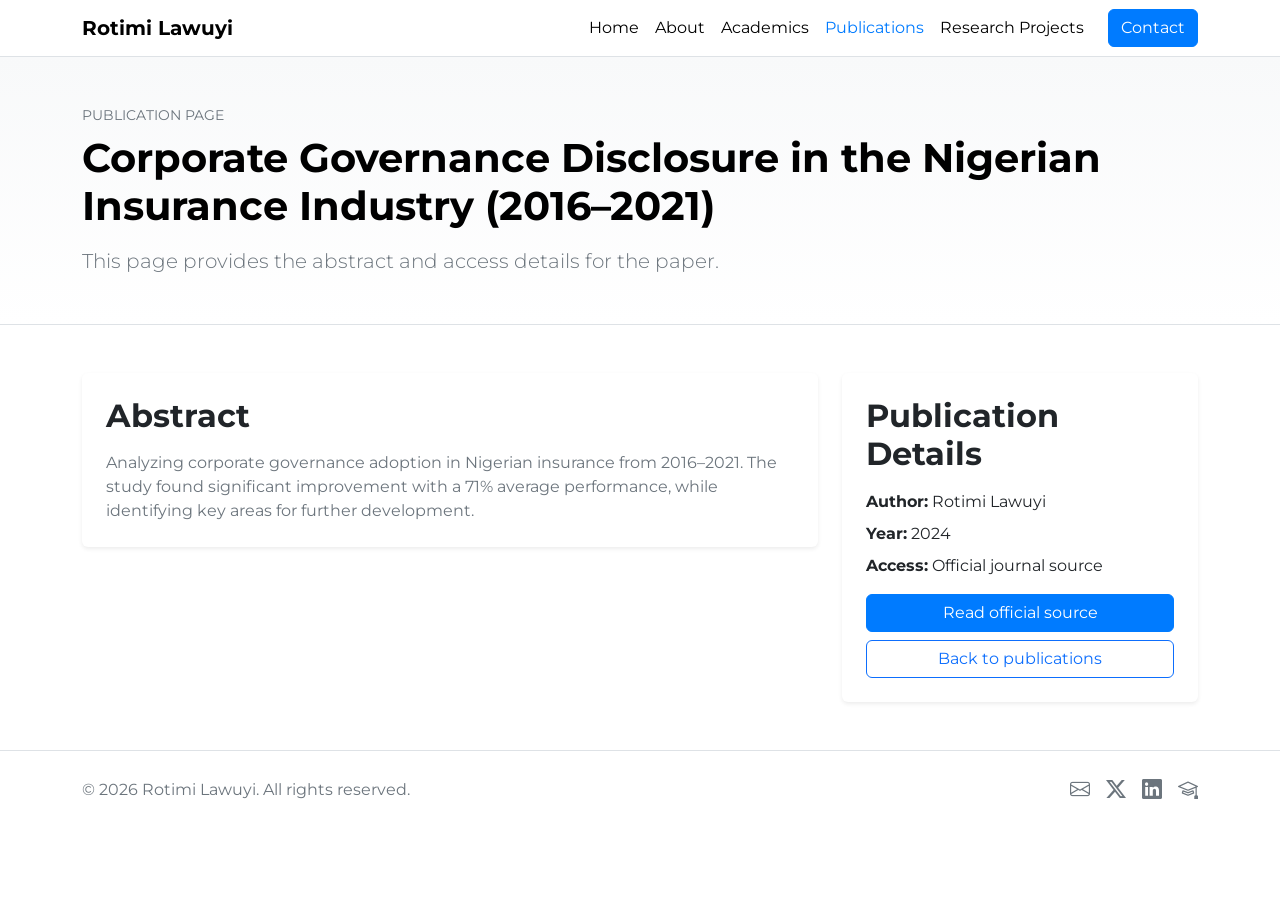
<file: corporate-governance-disclosure-insurance.html>
<!doctype html>
<html lang="en">
  <head>
    <meta charset="utf-8">
    <meta name="viewport" content="width=device-width, initial-scale=1">
    <title>Corporate Governance Disclosure in the Nigerian Insurance Industry (2016-2021) | Rotimi Lawuyi</title>
    <meta name="description" content="Read the abstract and access details for Corporate Governance Disclosure in the Nigerian Insurance Industry (2016-2021) by Rotimi Lawuyi.">
    <meta name="robots" content="index,follow">
    <link href="https://fonts.googleapis.com/css2?family=Montserrat:wght@300;400;500;600;700&display=swap" rel="stylesheet">
    <link href="https://cdn.jsdelivr.net/npm/bootstrap@5.3.3/dist/css/bootstrap.min.css" rel="stylesheet" integrity="sha384-QWTKZyjpPEjISv5WaRU9OFeRpok6YctnYmDr5pNlyT2bRjXh0JMhjY6hW+ALEwIH" crossorigin="anonymous">
    <link href="https://cdn.jsdelivr.net/npm/bootstrap-icons@1.11.3/font/bootstrap-icons.css" rel="stylesheet">
    <link href="assets/css/style.css" rel="stylesheet">
    <script type="application/ld+json">
      {
        "@context": "https://schema.org",
        "@type": "ScholarlyArticle",
        "name": "Corporate Governance Disclosure in the Nigerian Insurance Industry (2016-2021)",
        "headline": "Corporate Governance Disclosure in the Nigerian Insurance Industry (2016-2021)",
        "author": {
          "@type": "Person",
          "name": "Rotimi Lawuyi"
        },
        "datePublished": "2024",
        "description": "Analyzing corporate governance adoption in Nigerian insurance from 2016-2021. The study found significant improvement with a 71% average performance, while identifying key areas for further development.",
        "sameAs": "https://journals.co.za/doi/abs/10.31920/1750-4562/2024/v19n3a12"
      }
    </script>
  </head>
  <body>
    <nav class="navbar navbar-expand-lg sticky-top navbar-light bg-white border-bottom">
      <div class="container">
        <a class="navbar-brand fw-bold text-black" href="index.html">Rotimi Lawuyi</a>
        <button class="navbar-toggler" type="button" data-bs-toggle="collapse" data-bs-target="#navbarNav" aria-controls="navbarNav" aria-expanded="false" aria-label="Toggle navigation">
          <span class="navbar-toggler-icon"></span>
        </button>
        <div class="collapse navbar-collapse" id="navbarNav">
          <ul class="navbar-nav ms-auto align-items-lg-center">
            <li class="nav-item"><a class="nav-link" href="index.html">Home</a></li>
            <li class="nav-item"><a class="nav-link" href="about.html">About</a></li>
            <li class="nav-item"><a class="nav-link" href="academics.html">Academics</a></li>
            <li class="nav-item"><a class="nav-link active" aria-current="page" href="publications.html">Publications</a></li>
            <li class="nav-item"><a class="nav-link" href="projects.html">Research Projects</a></li>
            <li class="nav-item"><a class="btn btn-primary ms-lg-3" href="contact.html">Contact</a></li>
          </ul>
        </div>
      </div>
    </nav>

    <header class="py-5 bg-light-gradient border-bottom">
      <div class="container">
        <p class="text-uppercase small text-secondary mb-2 reveal">Publication Page</p>
        <h1 class="fw-bold text-black mb-3 reveal">Corporate Governance Disclosure in the Nigerian Insurance Industry (2016–2021)</h1>
        <p class="text-secondary lead mb-0 reveal" style="--delay:.1s;">This page provides the abstract and access details for the paper.</p>
      </div>
    </header>

    <main class="py-5">
      <div class="container">
        <div class="row g-4">
          <div class="col-12 col-lg-8">
            <div class="card border-0 shadow-sm reveal">
              <div class="card-body p-4">
                <h2 class="section-title mb-3">Abstract</h2>
                <p class="text-secondary mb-0">Analyzing corporate governance adoption in Nigerian insurance from 2016–2021. The study found significant improvement with a 71% average performance, while identifying key areas for further development.</p>
              </div>
            </div>
          </div>
          <div class="col-12 col-lg-4">
            <div class="card border-0 shadow-sm reveal" style="--delay:.05s;">
              <div class="card-body p-4">
                <h2 class="section-title mb-3">Publication Details</h2>
                <p class="mb-2"><strong>Author:</strong> Rotimi Lawuyi</p>
                <p class="mb-2"><strong>Year:</strong> 2024</p>
                <p class="mb-3"><strong>Access:</strong> Official journal source</p>
                <div class="d-grid gap-2">
                  <a class="btn btn-primary" href="https://journals.co.za/doi/abs/10.31920/1750-4562/2024/v19n3a12" target="_blank" rel="noopener">Read official source</a>
                  <a class="btn btn-outline-primary" href="publications.html">Back to publications</a>
                </div>
              </div>
            </div>
          </div>
        </div>
      </div>
    </main>

    <footer class="border-top py-4">
      <div class="container d-flex flex-column flex-lg-row align-items-center justify-content-between gap-3">
        <div class="text-secondary">© <span id="year"></span> Rotimi Lawuyi. All rights reserved.</div>
        <div class="d-flex align-items-center gap-3">
          <a class="text-secondary hover-blue" href="mailto:Rotimi.lawuyi@gmail.com" aria-label="Email"><i class="bi bi-envelope fs-5"></i></a>
          <a class="text-secondary hover-blue" href="https://twitter.com/RLawuyi" aria-label="Twitter"><i class="bi bi-twitter-x fs-5"></i></a>
          <a class="text-secondary hover-blue" href="https://www.linkedin.com/in/rotimi-lawuyi-fca-fcib-06507133/" aria-label="LinkedIn"><i class="bi bi-linkedin fs-5"></i></a>
          <a class="text-secondary hover-blue" href="https://scholar.google.com/citations?user=i8HNTiYAAAAJ" aria-label="Google Scholar"><i class="bi bi-mortarboard fs-5"></i></a>
        </div>
      </div>
    </footer>

    <script src="https://code.jquery.com/jquery-3.7.1.min.js" integrity="sha256-/JqT3SQfawRcv/BIHPThkBvs0OEvtFFmqPF/lYI/Cxo=" crossorigin="anonymous"></script>
    <script src="https://cdn.jsdelivr.net/npm/bootstrap@5.3.3/dist/js/bootstrap.bundle.min.js" integrity="sha384-YvpcrYf0tY3lHB60NNkmXc5s9fDVZLESaAA55NDzOxhy9GkcIdslK1eN7N6jIeHz" crossorigin="anonymous"></script>
    <script src="assets/js/main.js"></script>
  </body>
</html>
</file>
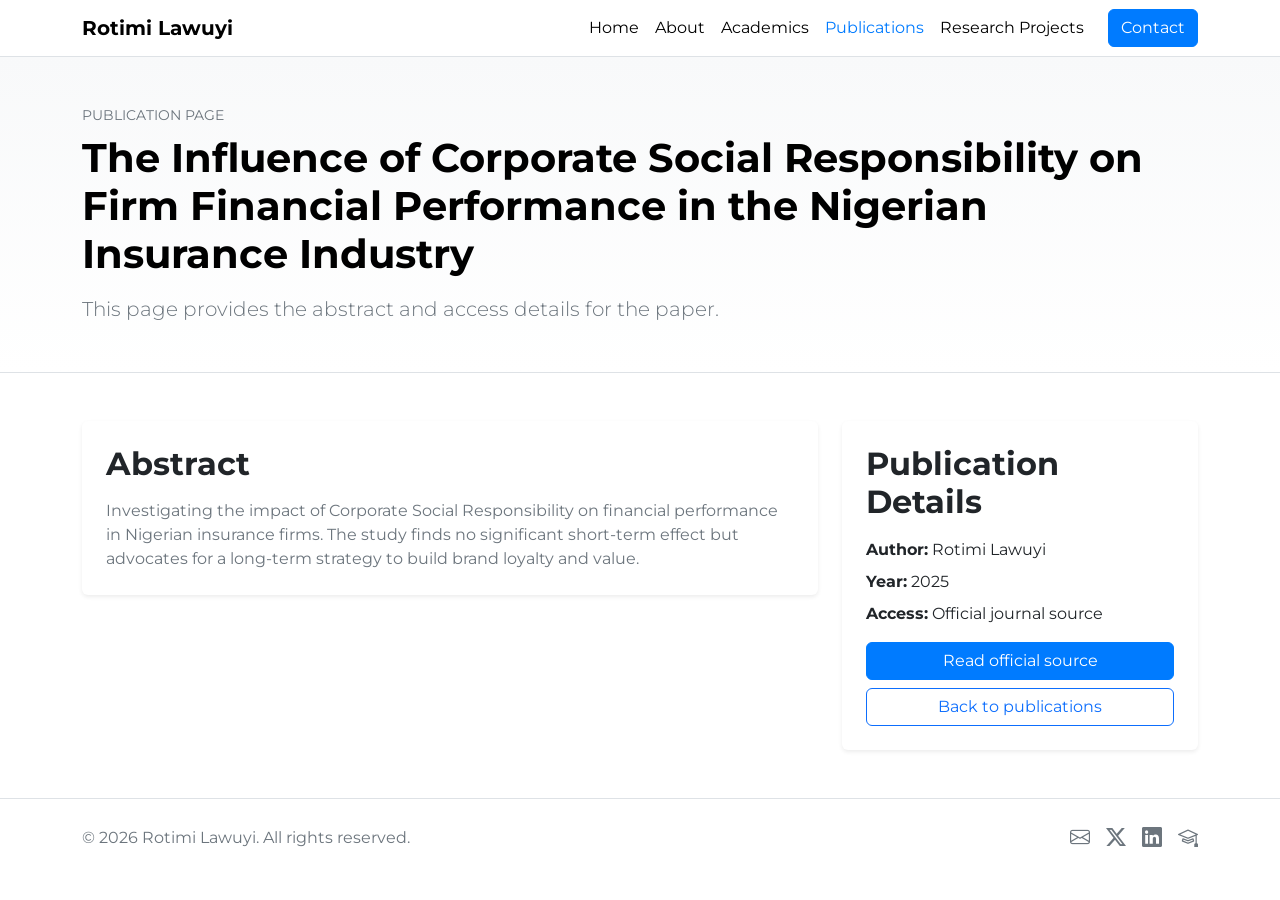
<file: corporate-social-responsibility-financial-performance.html>
<!doctype html>
<html lang="en">
  <head>
    <meta charset="utf-8">
    <meta name="viewport" content="width=device-width, initial-scale=1">
    <title>The Influence of Corporate Social Responsibility on Firm Financial Performance in the Nigerian Insurance Industry | Rotimi Lawuyi</title>
    <meta name="description" content="Read the abstract and access details for The Influence of Corporate Social Responsibility on Firm Financial Performance in the Nigerian Insurance Industry by Rotimi Lawuyi.">
    <meta name="robots" content="index,follow">
    <link href="https://fonts.googleapis.com/css2?family=Montserrat:wght@300;400;500;600;700&display=swap" rel="stylesheet">
    <link href="https://cdn.jsdelivr.net/npm/bootstrap@5.3.3/dist/css/bootstrap.min.css" rel="stylesheet" integrity="sha384-QWTKZyjpPEjISv5WaRU9OFeRpok6YctnYmDr5pNlyT2bRjXh0JMhjY6hW+ALEwIH" crossorigin="anonymous">
    <link href="https://cdn.jsdelivr.net/npm/bootstrap-icons@1.11.3/font/bootstrap-icons.css" rel="stylesheet">
    <link href="assets/css/style.css" rel="stylesheet">
    <script type="application/ld+json">
      {
        "@context": "https://schema.org",
        "@type": "ScholarlyArticle",
        "name": "The Influence of Corporate Social Responsibility on Firm Financial Performance in the Nigerian Insurance Industry",
        "headline": "The Influence of Corporate Social Responsibility on Firm Financial Performance in the Nigerian Insurance Industry",
        "author": {
          "@type": "Person",
          "name": "Rotimi Lawuyi"
        },
        "datePublished": "2025",
        "description": "Investigating the impact of Corporate Social Responsibility on financial performance in Nigerian insurance firms. The study finds no significant short-term effect but advocates for a long-term strategy to build brand loyalty and value.",
        "sameAs": "https://journals.co.za/doi/abs/10.31920/1750-4562/2025/v20n2a9"
      }
    </script>
  </head>
  <body>
    <nav class="navbar navbar-expand-lg sticky-top navbar-light bg-white border-bottom">
      <div class="container">
        <a class="navbar-brand fw-bold text-black" href="index.html">Rotimi Lawuyi</a>
        <button class="navbar-toggler" type="button" data-bs-toggle="collapse" data-bs-target="#navbarNav" aria-controls="navbarNav" aria-expanded="false" aria-label="Toggle navigation">
          <span class="navbar-toggler-icon"></span>
        </button>
        <div class="collapse navbar-collapse" id="navbarNav">
          <ul class="navbar-nav ms-auto align-items-lg-center">
            <li class="nav-item"><a class="nav-link" href="index.html">Home</a></li>
            <li class="nav-item"><a class="nav-link" href="about.html">About</a></li>
            <li class="nav-item"><a class="nav-link" href="academics.html">Academics</a></li>
            <li class="nav-item"><a class="nav-link active" aria-current="page" href="publications.html">Publications</a></li>
            <li class="nav-item"><a class="nav-link" href="projects.html">Research Projects</a></li>
            <li class="nav-item"><a class="btn btn-primary ms-lg-3" href="contact.html">Contact</a></li>
          </ul>
        </div>
      </div>
    </nav>

    <header class="py-5 bg-light-gradient border-bottom">
      <div class="container">
        <p class="text-uppercase small text-secondary mb-2 reveal">Publication Page</p>
        <h1 class="fw-bold text-black mb-3 reveal">The Influence of Corporate Social Responsibility on Firm Financial Performance in the Nigerian Insurance Industry</h1>
        <p class="text-secondary lead mb-0 reveal" style="--delay:.1s;">This page provides the abstract and access details for the paper.</p>
      </div>
    </header>

    <main class="py-5">
      <div class="container">
        <div class="row g-4">
          <div class="col-12 col-lg-8">
            <div class="card border-0 shadow-sm reveal">
              <div class="card-body p-4">
                <h2 class="section-title mb-3">Abstract</h2>
                <p class="text-secondary mb-0">Investigating the impact of Corporate Social Responsibility on financial performance in Nigerian insurance firms. The study finds no significant short-term effect but advocates for a long-term strategy to build brand loyalty and value.</p>
              </div>
            </div>
          </div>
          <div class="col-12 col-lg-4">
            <div class="card border-0 shadow-sm reveal" style="--delay:.05s;">
              <div class="card-body p-4">
                <h2 class="section-title mb-3">Publication Details</h2>
                <p class="mb-2"><strong>Author:</strong> Rotimi Lawuyi</p>
                <p class="mb-2"><strong>Year:</strong> 2025</p>
                <p class="mb-3"><strong>Access:</strong> Official journal source</p>
                <div class="d-grid gap-2">
                  <a class="btn btn-primary" href="https://journals.co.za/doi/abs/10.31920/1750-4562/2025/v20n2a9" target="_blank" rel="noopener">Read official source</a>
                  <a class="btn btn-outline-primary" href="publications.html">Back to publications</a>
                </div>
              </div>
            </div>
          </div>
        </div>
      </div>
    </main>

    <footer class="border-top py-4">
      <div class="container d-flex flex-column flex-lg-row align-items-center justify-content-between gap-3">
        <div class="text-secondary">© <span id="year"></span> Rotimi Lawuyi. All rights reserved.</div>
        <div class="d-flex align-items-center gap-3">
          <a class="text-secondary hover-blue" href="mailto:Rotimi.lawuyi@gmail.com" aria-label="Email"><i class="bi bi-envelope fs-5"></i></a>
          <a class="text-secondary hover-blue" href="https://twitter.com/RLawuyi" aria-label="Twitter"><i class="bi bi-twitter-x fs-5"></i></a>
          <a class="text-secondary hover-blue" href="https://www.linkedin.com/in/rotimi-lawuyi-fca-fcib-06507133/" aria-label="LinkedIn"><i class="bi bi-linkedin fs-5"></i></a>
          <a class="text-secondary hover-blue" href="https://scholar.google.com/citations?user=i8HNTiYAAAAJ" aria-label="Google Scholar"><i class="bi bi-mortarboard fs-5"></i></a>
        </div>
      </div>
    </footer>

    <script src="https://code.jquery.com/jquery-3.7.1.min.js" integrity="sha256-/JqT3SQfawRcv/BIHPThkBvs0OEvtFFmqPF/lYI/Cxo=" crossorigin="anonymous"></script>
    <script src="https://cdn.jsdelivr.net/npm/bootstrap@5.3.3/dist/js/bootstrap.bundle.min.js" integrity="sha384-YvpcrYf0tY3lHB60NNkmXc5s9fDVZLESaAA55NDzOxhy9GkcIdslK1eN7N6jIeHz" crossorigin="anonymous"></script>
    <script src="assets/js/main.js"></script>
  </body>
</html>
</file>
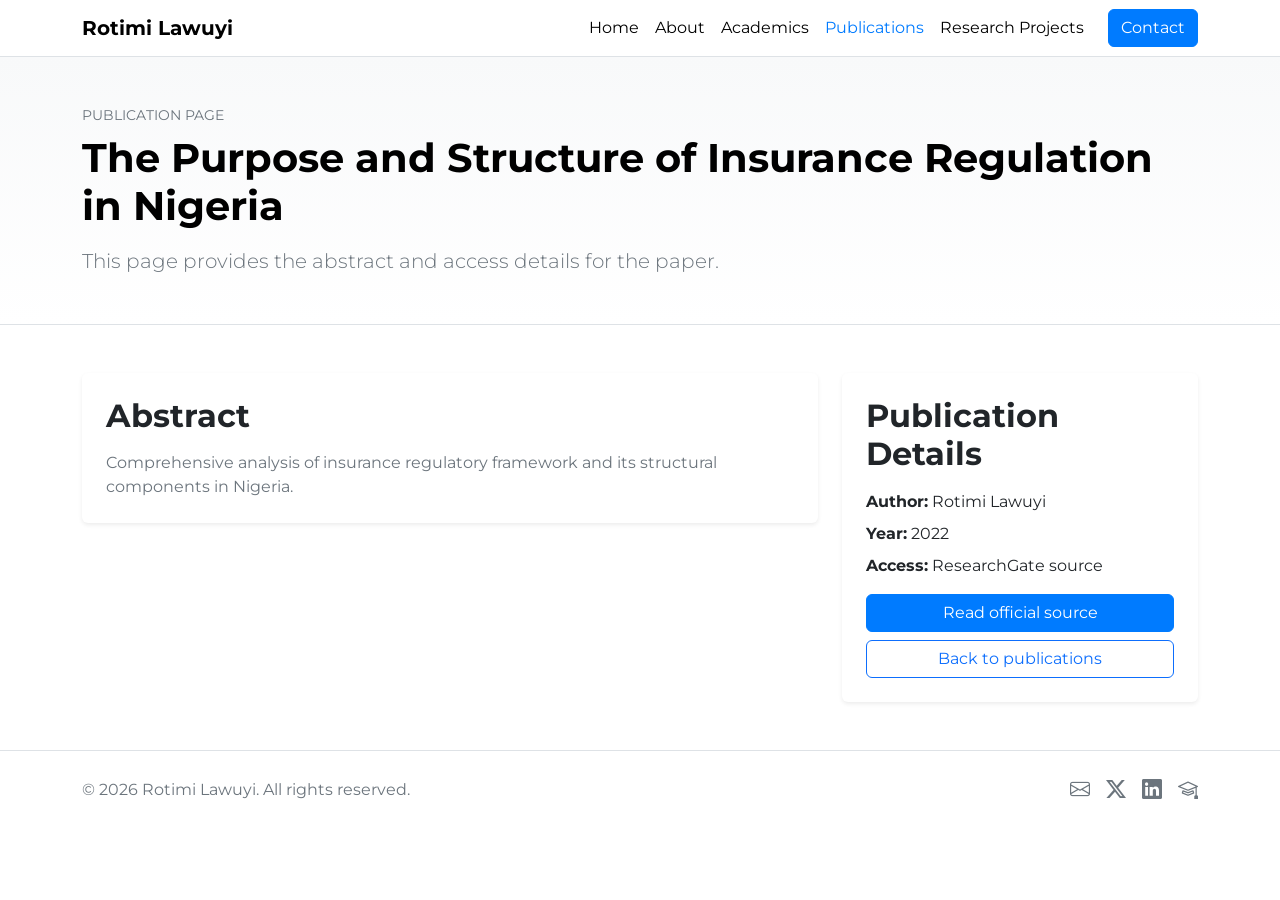
<file: insurance-regulation-nigeria.html>
<!doctype html>
<html lang="en">
  <head>
    <meta charset="utf-8">
    <meta name="viewport" content="width=device-width, initial-scale=1">
    <title>The Purpose and Structure of Insurance Regulation in Nigeria | Rotimi Lawuyi</title>
    <meta name="description" content="Read the abstract and access details for The Purpose and Structure of Insurance Regulation in Nigeria by Rotimi Lawuyi.">
    <meta name="robots" content="index,follow">
    <link href="https://fonts.googleapis.com/css2?family=Montserrat:wght@300;400;500;600;700&display=swap" rel="stylesheet">
    <link href="https://cdn.jsdelivr.net/npm/bootstrap@5.3.3/dist/css/bootstrap.min.css" rel="stylesheet" integrity="sha384-QWTKZyjpPEjISv5WaRU9OFeRpok6YctnYmDr5pNlyT2bRjXh0JMhjY6hW+ALEwIH" crossorigin="anonymous">
    <link href="https://cdn.jsdelivr.net/npm/bootstrap-icons@1.11.3/font/bootstrap-icons.css" rel="stylesheet">
    <link href="assets/css/style.css" rel="stylesheet">
    <script type="application/ld+json">
      {
        "@context": "https://schema.org",
        "@type": "ScholarlyArticle",
        "name": "The Purpose and Structure of Insurance Regulation in Nigeria",
        "headline": "The Purpose and Structure of Insurance Regulation in Nigeria",
        "author": {
          "@type": "Person",
          "name": "Rotimi Lawuyi"
        },
        "datePublished": "2022",
        "description": "Comprehensive analysis of insurance regulatory framework and its structural components in Nigeria.",
        "sameAs": "https://www.researchgate.net/profile/Rotimi-Lawuyi/publication/366186649_THE_PURPOSE_AND_STRUCTURE_OF_INSURANCE_REGULATION_IN_NIGERIA/links/639623bd11e9f00cda39b482/The-Purpose-and-Structure-of-Insurance-Regulation-in-Nigeria.pdf"
      }
    </script>
  </head>
  <body>
    <nav class="navbar navbar-expand-lg sticky-top navbar-light bg-white border-bottom">
      <div class="container">
        <a class="navbar-brand fw-bold text-black" href="index.html">Rotimi Lawuyi</a>
        <button class="navbar-toggler" type="button" data-bs-toggle="collapse" data-bs-target="#navbarNav" aria-controls="navbarNav" aria-expanded="false" aria-label="Toggle navigation">
          <span class="navbar-toggler-icon"></span>
        </button>
        <div class="collapse navbar-collapse" id="navbarNav">
          <ul class="navbar-nav ms-auto align-items-lg-center">
            <li class="nav-item"><a class="nav-link" href="index.html">Home</a></li>
            <li class="nav-item"><a class="nav-link" href="about.html">About</a></li>
            <li class="nav-item"><a class="nav-link" href="academics.html">Academics</a></li>
            <li class="nav-item"><a class="nav-link active" aria-current="page" href="publications.html">Publications</a></li>
            <li class="nav-item"><a class="nav-link" href="projects.html">Research Projects</a></li>
            <li class="nav-item"><a class="btn btn-primary ms-lg-3" href="contact.html">Contact</a></li>
          </ul>
        </div>
      </div>
    </nav>

    <header class="py-5 bg-light-gradient border-bottom">
      <div class="container">
        <p class="text-uppercase small text-secondary mb-2 reveal">Publication Page</p>
        <h1 class="fw-bold text-black mb-3 reveal">The Purpose and Structure of Insurance Regulation in Nigeria</h1>
        <p class="text-secondary lead mb-0 reveal" style="--delay:.1s;">This page provides the abstract and access details for the paper.</p>
      </div>
    </header>

    <main class="py-5">
      <div class="container">
        <div class="row g-4">
          <div class="col-12 col-lg-8">
            <div class="card border-0 shadow-sm reveal">
              <div class="card-body p-4">
                <h2 class="section-title mb-3">Abstract</h2>
                <p class="text-secondary mb-0">Comprehensive analysis of insurance regulatory framework and its structural components in Nigeria.</p>
              </div>
            </div>
          </div>
          <div class="col-12 col-lg-4">
            <div class="card border-0 shadow-sm reveal" style="--delay:.05s;">
              <div class="card-body p-4">
                <h2 class="section-title mb-3">Publication Details</h2>
                <p class="mb-2"><strong>Author:</strong> Rotimi Lawuyi</p>
                <p class="mb-2"><strong>Year:</strong> 2022</p>
                <p class="mb-3"><strong>Access:</strong> ResearchGate source</p>
                <div class="d-grid gap-2">
                  <a class="btn btn-primary" href="https://www.researchgate.net/profile/Rotimi-Lawuyi/publication/366186649_THE_PURPOSE_AND_STRUCTURE_OF_INSURANCE_REGULATION_IN_NIGERIA/links/639623bd11e9f00cda39b482/The-Purpose-and-Structure-of-Insurance-Regulation-in-Nigeria.pdf" target="_blank" rel="noopener">Read official source</a>
                  <a class="btn btn-outline-primary" href="publications.html">Back to publications</a>
                </div>
              </div>
            </div>
          </div>
        </div>
      </div>
    </main>

    <footer class="border-top py-4">
      <div class="container d-flex flex-column flex-lg-row align-items-center justify-content-between gap-3">
        <div class="text-secondary">© <span id="year"></span> Rotimi Lawuyi. All rights reserved.</div>
        <div class="d-flex align-items-center gap-3">
          <a class="text-secondary hover-blue" href="mailto:Rotimi.lawuyi@gmail.com" aria-label="Email"><i class="bi bi-envelope fs-5"></i></a>
          <a class="text-secondary hover-blue" href="https://twitter.com/RLawuyi" aria-label="Twitter"><i class="bi bi-twitter-x fs-5"></i></a>
          <a class="text-secondary hover-blue" href="https://www.linkedin.com/in/rotimi-lawuyi-fca-fcib-06507133/" aria-label="LinkedIn"><i class="bi bi-linkedin fs-5"></i></a>
          <a class="text-secondary hover-blue" href="https://scholar.google.com/citations?user=i8HNTiYAAAAJ" aria-label="Google Scholar"><i class="bi bi-mortarboard fs-5"></i></a>
        </div>
      </div>
    </footer>

    <script src="https://code.jquery.com/jquery-3.7.1.min.js" integrity="sha256-/JqT3SQfawRcv/BIHPThkBvs0OEvtFFmqPF/lYI/Cxo=" crossorigin="anonymous"></script>
    <script src="https://cdn.jsdelivr.net/npm/bootstrap@5.3.3/dist/js/bootstrap.bundle.min.js" integrity="sha384-YvpcrYf0tY3lHB60NNkmXc5s9fDVZLESaAA55NDzOxhy9GkcIdslK1eN7N6jIeHz" crossorigin="anonymous"></script>
    <script src="assets/js/main.js"></script>
  </body>
</html>
</file>
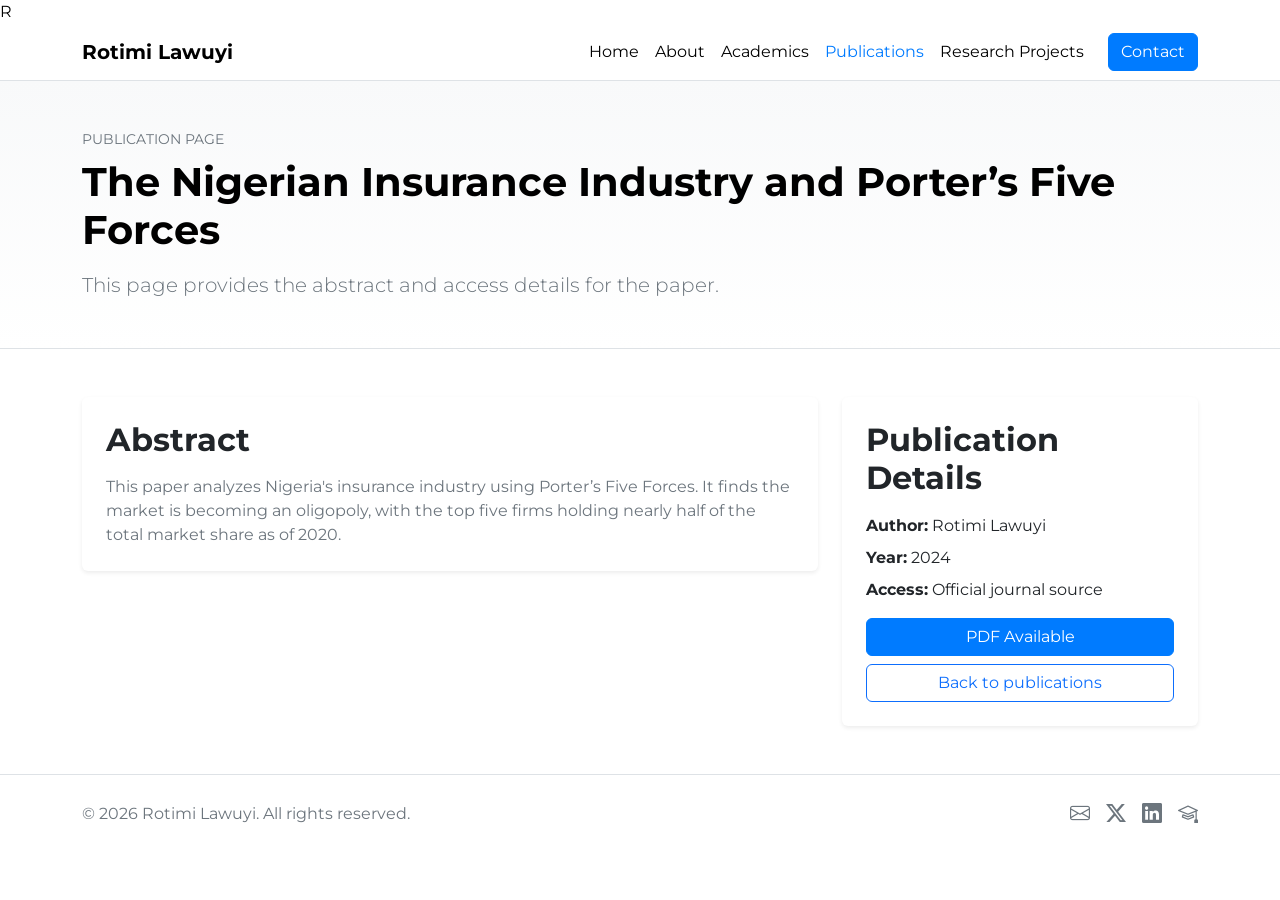
<file: nigerian-insurance-porters-five-forces.html>
<!doctype html>
<html lang="en">
  <head>
    <meta charset="utf-8">R
    <meta name="viewport" content="width=device-width, initial-scale=1">
    <title>The Nigerian Insurance Industry and Porter's Five Forces | Rotimi Lawuyi</title>
    <meta name="description" content="Read the abstract and access details for The Nigerian Insurance Industry and Porter's Five Forces by Rotimi Lawuyi.">
    <meta name="robots" content="index,follow">
    <link href="https://fonts.googleapis.com/css2?family=Montserrat:wght@300;400;500;600;700&display=swap" rel="stylesheet">
    <link href="https://cdn.jsdelivr.net/npm/bootstrap@5.3.3/dist/css/bootstrap.min.css" rel="stylesheet" integrity="sha384-QWTKZyjpPEjISv5WaRU9OFeRpok6YctnYmDr5pNlyT2bRjXh0JMhjY6hW+ALEwIH" crossorigin="anonymous">
    <link href="https://cdn.jsdelivr.net/npm/bootstrap-icons@1.11.3/font/bootstrap-icons.css" rel="stylesheet">
    <link href="assets/css/style.css" rel="stylesheet">
    <script type="application/ld+json">
      {
        "@context": "https://schema.org",
        "@type": "ScholarlyArticle",
        "name": "The Nigerian Insurance Industry and Porter's Five Forces",
        "headline": "The Nigerian Insurance Industry and Porter's Five Forces",
        "author": {
          "@type": "Person",
          "name": "Rotimi Lawuyi"
        },
        "datePublished": "2024",
        "description": "This paper analyzes Nigeria's insurance industry using Porter's Five Forces. It finds the market is becoming an oligopoly, with the top five firms holding nearly half of the total market share as of 2020.",
        "sameAs": "https://journals.co.za/doi/abs/10.31920/3050-2314/2024/v1n2a5"
      }
    </script>
  </head>
  <body>
    <nav class="navbar navbar-expand-lg sticky-top navbar-light bg-white border-bottom">
      <div class="container">
        <a class="navbar-brand fw-bold text-black" href="index.html">Rotimi Lawuyi</a>
        <button class="navbar-toggler" type="button" data-bs-toggle="collapse" data-bs-target="#navbarNav" aria-controls="navbarNav" aria-expanded="false" aria-label="Toggle navigation">
          <span class="navbar-toggler-icon"></span>
        </button>
        <div class="collapse navbar-collapse" id="navbarNav">
          <ul class="navbar-nav ms-auto align-items-lg-center">
            <li class="nav-item"><a class="nav-link" href="index.html">Home</a></li>
            <li class="nav-item"><a class="nav-link" href="about.html">About</a></li>
            <li class="nav-item"><a class="nav-link" href="academics.html">Academics</a></li>
            <li class="nav-item"><a class="nav-link active" aria-current="page" href="publications.html">Publications</a></li>
            <li class="nav-item"><a class="nav-link" href="projects.html">Research Projects</a></li>
            <li class="nav-item"><a class="btn btn-primary ms-lg-3" href="contact.html">Contact</a></li>
          </ul>
        </div>
      </div>
    </nav>

    <header class="py-5 bg-light-gradient border-bottom">
      <div class="container">
        <p class="text-uppercase small text-secondary mb-2 reveal">Publication Page</p>
        <h1 class="fw-bold text-black mb-3 reveal">The Nigerian Insurance Industry and Porter’s Five Forces</h1>
        <p class="text-secondary lead mb-0 reveal" style="--delay:.1s;">This page provides the abstract and access details for the paper.</p>
      </div>
    </header>

    <main class="py-5">
      <div class="container">
        <div class="row g-4">
          <div class="col-12 col-lg-8">
            <div class="card border-0 shadow-sm reveal">
              <div class="card-body p-4">
                <h2 class="section-title mb-3">Abstract</h2>
                <p class="text-secondary mb-0">This paper analyzes Nigeria's insurance industry using Porter’s Five Forces. It finds the market is becoming an oligopoly, with the top five firms holding nearly half of the total market share as of 2020.</p>
              </div>
            </div>
          </div>
          <div class="col-12 col-lg-4">
            <div class="card border-0 shadow-sm reveal" style="--delay:.05s;">
              <div class="card-body p-4">
                <h2 class="section-title mb-3">Publication Details</h2>
                <p class="mb-2"><strong>Author:</strong> Rotimi Lawuyi</p>
                <p class="mb-2"><strong>Year:</strong> 2024</p>
                <p class="mb-3"><strong>Access:</strong> Official journal source</p>
                <div class="d-grid gap-2">
                  <a class="btn btn-primary" download href="assets/publication/Lawuyi_WPS_4939781_Nig_Insurance Industry_Porters_Five_Forces.pdf" target="_blank" rel="noopener">PDF Available</a>
                  <a class="btn btn-outline-primary" href="publications.html">Back to publications</a>
                </div>
              </div>
            </div>
          </div>
        </div>
      </div>
    </main>

    <footer class="border-top py-4">
      <div class="container d-flex flex-column flex-lg-row align-items-center justify-content-between gap-3">
        <div class="text-secondary">© <span id="year"></span> Rotimi Lawuyi. All rights reserved.</div>
        <div class="d-flex align-items-center gap-3">
          <a class="text-secondary hover-blue" href="mailto:Rotimi.lawuyi@gmail.com" aria-label="Email"><i class="bi bi-envelope fs-5"></i></a>
          <a class="text-secondary hover-blue" href="https://twitter.com/RLawuyi" aria-label="Twitter"><i class="bi bi-twitter-x fs-5"></i></a>
          <a class="text-secondary hover-blue" href="https://www.linkedin.com/in/rotimi-lawuyi-fca-fcib-06507133/" aria-label="LinkedIn"><i class="bi bi-linkedin fs-5"></i></a>
          <a class="text-secondary hover-blue" href="https://scholar.google.com/citations?user=i8HNTiYAAAAJ" aria-label="Google Scholar"><i class="bi bi-mortarboard fs-5"></i></a>
        </div>
      </div>
    </footer>

    <script src="https://code.jquery.com/jquery-3.7.1.min.js" integrity="sha256-/JqT3SQfawRcv/BIHPThkBvs0OEvtFFmqPF/lYI/Cxo=" crossorigin="anonymous"></script>
    <script src="https://cdn.jsdelivr.net/npm/bootstrap@5.3.3/dist/js/bootstrap.bundle.min.js" integrity="sha384-YvpcrYf0tY3lHB60NNkmXc5s9fDVZLESaAA55NDzOxhy9GkcIdslK1eN7N6jIeHz" crossorigin="anonymous"></script>
    <script src="assets/js/main.js"></script>
  </body>
</html>
</file>
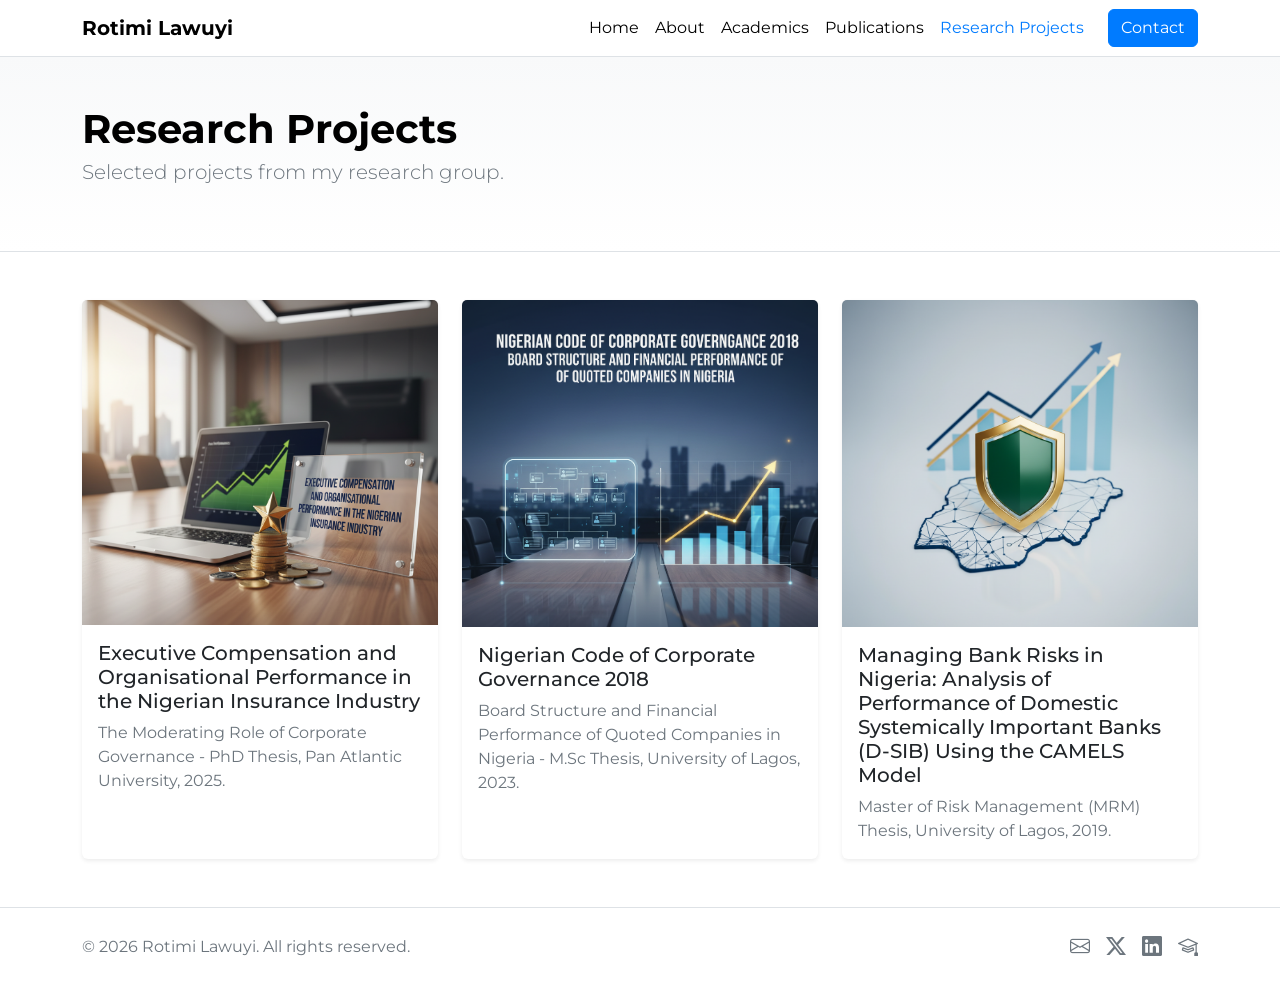
<file: projects.html>
<!doctype html>
<html lang="en">
  <head>
    <meta charset="utf-8">
    <meta name="viewport" content="width=device-width, initial-scale=1">
    <title>Rotimi Lawuyi</title>
    <meta name="description" content="Showcase of past and ongoing research projects.">
    <link href="https://fonts.googleapis.com/css2?family=Montserrat:wght@300;400;500;600;700&display=swap" rel="stylesheet">
    <link href="https://cdn.jsdelivr.net/npm/bootstrap@5.3.3/dist/css/bootstrap.min.css" rel="stylesheet" integrity="sha384-QWTKZyjpPEjISv5WaRU9OFeRpok6YctnYmDr5pNlyT2bRjXh0JMhjY6hW+ALEwIH" crossorigin="anonymous">
    <link href="https://cdn.jsdelivr.net/npm/bootstrap-icons@1.11.3/font/bootstrap-icons.css" rel="stylesheet">
    <link href="assets/css/style.css" rel="stylesheet">
  </head>
  <body>
    <nav class="navbar navbar-expand-lg sticky-top navbar-light bg-white border-bottom">
      <div class="container">
        <a class="navbar-brand fw-bold text-black" href="index.html">Rotimi Lawuyi</a>
        <button class="navbar-toggler" type="button" data-bs-toggle="collapse" data-bs-target="#navbarNav" aria-controls="navbarNav" aria-expanded="false" aria-label="Toggle navigation">
          <span class="navbar-toggler-icon"></span>
        </button>
        <div class="collapse navbar-collapse" id="navbarNav">
          <ul class="navbar-nav ms-auto align-items-lg-center">
            <li class="nav-item"><a class="nav-link" href="index.html">Home</a></li>
            <li class="nav-item"><a class="nav-link" href="about.html">About</a></li>
            <li class="nav-item"><a class="nav-link" href="academics.html">Academics</a></li>
            <li class="nav-item"><a class="nav-link" href="publications.html">Publications</a></li>
            <li class="nav-item"><a class="nav-link active" aria-current="page" href="projects.html">Research Projects</a></li>
            <li class="nav-item"><a class="btn btn-primary ms-lg-3" href="contact.html">Contact</a></li>
          </ul>
        </div>
      </div>
    </nav>

    <header class="py-5 bg-light-gradient border-bottom">
      <div class="container">
        <h1 class="fw-bold text-black mb-1 reveal">Research Projects</h1>
        <p class="text-secondary lead reveal" style="--delay:.1s;">Selected projects from my research group.</p>
      </div>
    </header>

    <main class="py-5">
      <div class="container">
        <div class="row g-4">
          <div class="col-12 col-md-6 col-lg-4">
            <div class="card h-100 border-0 shadow-sm card-hover reveal">
              <img src="./assets/img/research1.png" class="card-img-top" alt="Project visualization thumbnail">
              <div class="card-body">
                <h5 class="card-title">Executive Compensation and Organisational Performance in the Nigerian Insurance Industry</h5>
                <p class="card-text text-secondary">The Moderating Role of Corporate Governance - PhD Thesis, Pan Atlantic University, 2025.</p>
              </div>
              <!-- <div class="card-footer bg-white border-0 d-flex gap-3">
                <a href="#" class="text-decoration-none"><i class="bi bi-journal-text me-1"></i>Paper</a>
                <a href="#" class="text-decoration-none"><i class="bi bi-images me-1"></i>Gallery</a>
              </div> -->
            </div>
          </div>

          <div class="col-12 col-md-6 col-lg-4">
            <div class="card h-100 border-0 shadow-sm card-hover reveal" style="--delay:.05s;">
              <img src="./assets/img/research2.png" class="card-img-top" alt="Project dashboard thumbnail">
              <div class="card-body">
                <h5 class="card-title">Nigerian Code of Corporate Governance 2018</h5>
                <p class="card-text text-secondary">Board Structure and Financial Performance of Quoted Companies in Nigeria - M.Sc Thesis, University of Lagos, 2023.</p>
              </div>
              <!-- <div class="card-footer bg-white border-0 d-flex gap-3">
                <a href="#" class="text-decoration-none"><i class="bi bi-journal-text me-1"></i>Paper</a>
                <a href="#" class="text-decoration-none"><i class="bi bi-images me-1"></i>Gallery</a>
              </div> -->
            </div>
          </div>

          <div class="col-12 col-md-6 col-lg-4">
            <div class="card h-100 border-0 shadow-sm card-hover reveal" style="--delay:.1s;">
              <img src="./assets/img/research3.png" class="card-img-top" alt="Project collaboration thumbnail">
              <div class="card-body">
                <h5 class="card-title">Managing Bank Risks in Nigeria: Analysis of Performance of Domestic Systemically Important Banks (D-SIB) Using the CAMELS Model</h5>
                <p class="card-text text-secondary">Master of Risk Management (MRM) Thesis, University of Lagos, 2019.</p>
              </div>
              <!-- <div class="card-footer bg-white border-0 d-flex gap-3">
                <a href="#" class="text-decoration-none"><i class="bi bi-box-arrow-up-right me-1"></i>Site</a>
                <a href="#" class="text-decoration-none"><i class="bi bi-collection-play me-1"></i>Talk</a>
              </div> -->
            </div>
          </div>
        </div>
      </div>
    </main>

   <footer class="border-top py-4">
      <div class="container d-flex flex-column flex-lg-row align-items-center justify-content-between gap-3">
        <div class="text-secondary">© <span id="year"></span> Rotimi Lawuyi. All rights reserved.</div>
        <div class="d-flex align-items-center gap-3">
          <a class="text-secondary hover-blue" href="mailto:Rotimi.lawuyi@gmail.com" aria-label="Email"><i class="bi bi-envelope fs-5"></i></a>
          <a class="text-secondary hover-blue" href="https://twitter.com/RLawuyi" aria-label="Twitter"><i class="bi bi-twitter-x fs-5"></i></a>
          <a class="text-secondary hover-blue" href="https://www.linkedin.com/in/rotimi-lawuyi-fca-fcib-06507133/" aria-label="LinkedIn"><i class="bi bi-linkedin fs-5"></i></a>
          <a class="text-secondary hover-blue" href="https://scholar.google.com/citations?user=i8HNTiYAAAAJ" aria-label="Google Scholar"><i class="bi bi-mortarboard fs-5"></i></a>
        </div>
      </div>
    </footer>

    <script src="https://code.jquery.com/jquery-3.7.1.min.js" integrity="sha256-/JqT3SQfawRcv/BIHPThkBvs0OEvtFFmqPF/lYI/Cxo=" crossorigin="anonymous"></script>
    <script src="https://cdn.jsdelivr.net/npm/bootstrap@5.3.3/dist/js/bootstrap.bundle.min.js" integrity="sha384-YvpcrYf0tY3lHB60NNkmXc5s9fDVZLESaAA55NDzOxhy9GkcIdslK1eN7N6jIeHz" crossorigin="anonymous"></script>
    <script src="assets/js/main.js"></script>
  </body>
  </html>
</file>
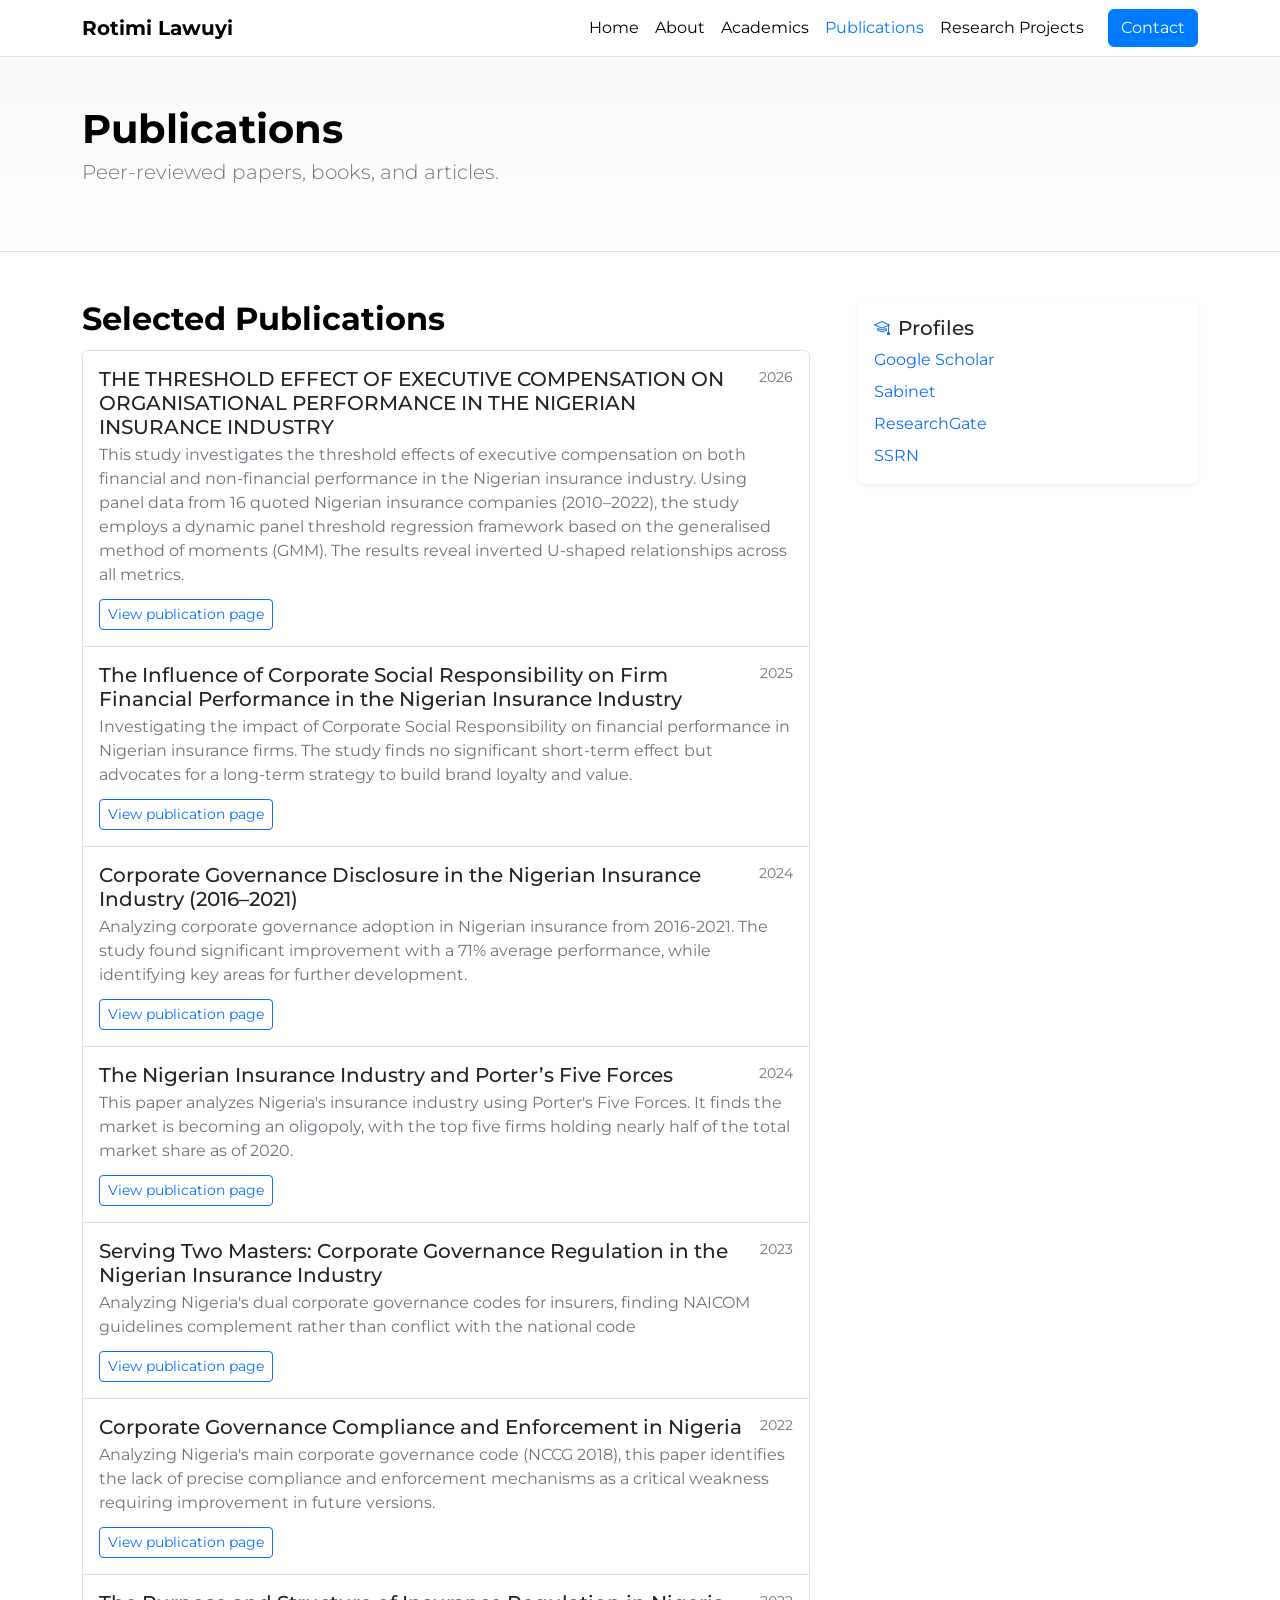
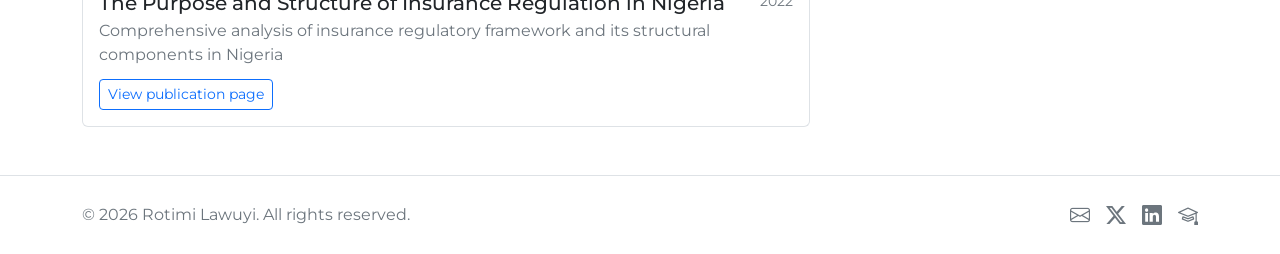
<file: publications.html>
<!doctype html>
<html lang="en">
  <head>
    <meta charset="utf-8">
    <meta name="viewport" content="width=device-width, initial-scale=1">
    <title>Rotimi Lawuyi</title>
    <meta name="description" content="Publications: papers, books, and articles.">
    <meta name="robots" content="index,follow">
    <link href="https://fonts.googleapis.com/css2?family=Montserrat:wght@300;400;500;600;700&display=swap" rel="stylesheet">
    <link href="https://cdn.jsdelivr.net/npm/bootstrap@5.3.3/dist/css/bootstrap.min.css" rel="stylesheet" integrity="sha384-QWTKZyjpPEjISv5WaRU9OFeRpok6YctnYmDr5pNlyT2bRjXh0JMhjY6hW+ALEwIH" crossorigin="anonymous">
    <link href="https://cdn.jsdelivr.net/npm/bootstrap-icons@1.11.3/font/bootstrap-icons.css" rel="stylesheet">
    <link href="assets/css/style.css" rel="stylesheet">
    <script type="application/ld+json">
      {
        "@context": "https://schema.org",
        "@type": "CollectionPage",
        "name": "Publications",
        "headline": "Rotimi Lawuyi Publications",
        "description": "Peer-reviewed papers, books, and articles by Rotimi Lawuyi.",
        "hasPart": [
          {
            "@type": "ScholarlyArticle",
            "name": "THE THRESHOLD EFFECT OF EXECUTIVE COMPENSATION ON ORGANISATIONAL PERFORMANCE IN THE NIGERIAN INSURANCE INDUSTRY",
            "url": "threshold-effect-executive-compensation.html",
            "datePublished": "2026"
          },
          {
            "@type": "ScholarlyArticle",
            "name": "The Influence of Corporate Social Responsibility on Firm Financial Performance in the Nigerian Insurance Industry",
            "url": "corporate-social-responsibility-financial-performance.html",
            "datePublished": "2025"
          },
          {
            "@type": "ScholarlyArticle",
            "name": "Corporate Governance Disclosure in the Nigerian Insurance Industry (2016-2021)",
            "url": "corporate-governance-disclosure-insurance.html",
            "datePublished": "2024"
          },
          {
            "@type": "ScholarlyArticle",
            "name": "The Nigerian Insurance Industry and Porter's Five Forces",
            "url": "nigerian-insurance-porters-five-forces.html",
            "datePublished": "2024"
          },
          {
            "@type": "ScholarlyArticle",
            "name": "Serving Two Masters: Corporate Governance Regulation in the Nigerian Insurance Industry",
            "url": "serving-two-masters.html",
            "datePublished": "2023"
          },
          {
            "@type": "ScholarlyArticle",
            "name": "Corporate Governance Compliance and Enforcement in Nigeria",
            "url": "corporate-governance-compliance-enforcement.html",
            "datePublished": "2022"
          },
          {
            "@type": "ScholarlyArticle",
            "name": "The Purpose and Structure of Insurance Regulation in Nigeria",
            "url": "insurance-regulation-nigeria.html",
            "datePublished": "2022"
          }
        ]
      }
    </script>
  </head>
  <body>
    <nav class="navbar navbar-expand-lg sticky-top navbar-light bg-white border-bottom">
      <div class="container">
        <a class="navbar-brand fw-bold text-black" href="index.html">Rotimi Lawuyi</a>
        <button class="navbar-toggler" type="button" data-bs-toggle="collapse" data-bs-target="#navbarNav" aria-controls="navbarNav" aria-expanded="false" aria-label="Toggle navigation">
          <span class="navbar-toggler-icon"></span>
        </button>
        <div class="collapse navbar-collapse" id="navbarNav">
          <ul class="navbar-nav ms-auto align-items-lg-center">
            <li class="nav-item"><a class="nav-link" href="index.html">Home</a></li>
            <li class="nav-item"><a class="nav-link" href="about.html">About</a></li>
            <li class="nav-item"><a class="nav-link" href="academics.html">Academics</a></li>
            <li class="nav-item"><a class="nav-link active" aria-current="page" href="publications.html">Publications</a></li>
            <li class="nav-item"><a class="nav-link" href="projects.html">Research Projects</a></li>
            <li class="nav-item"><a class="btn btn-primary ms-lg-3" href="contact.html">Contact</a></li>
          </ul>
        </div>
      </div>
    </nav>

    <header class="py-5 bg-light-gradient border-bottom">
      <div class="container">
        <h1 class="fw-bold text-black mb-1 reveal">Publications</h1>
        <p class="text-secondary lead reveal" style="--delay:.1s;">Peer-reviewed papers, books, and articles.</p>
      </div>
    </header>

    <main class="py-5">
      <div class="container">
        <div class="row g-5">
          <div class="col-12 col-lg-8">
            <h2 class="section-title reveal">Selected Publications</h2>
            <div class="list-group reveal" style="--delay:.05s;">
              <a class="list-group-item list-group-item-action py-3" href="threshold-effect-executive-compensation.html">
                <div class="d-flex w-100 justify-content-between">
                  <h5 class="mb-1">THE THRESHOLD EFFECT OF EXECUTIVE COMPENSATION ON ORGANISATIONAL PERFORMANCE IN THE NIGERIAN INSURANCE INDUSTRY</h5>
                  <small class="text-secondary">2026</small>
                </div>
                <p class="mb-1 text-secondary">This study investigates the threshold effects of executive compensation on both financial and non-financial performance in the Nigerian insurance industry. Using panel data from 16 quoted Nigerian insurance companies (2010–2022), the study employs a dynamic panel threshold regression framework based on the generalised method of moments (GMM). The results reveal inverted U-shaped relationships across all metrics.</p>
                <span class="btn btn-sm btn-outline-primary mt-2">View publication page</span>
              </a>
              <a class="list-group-item list-group-item-action py-3" href="corporate-social-responsibility-financial-performance.html">
                <div class="d-flex w-100 justify-content-between">
                  <h5 class="mb-1">The Influence of Corporate Social Responsibility on Firm Financial Performance in the Nigerian Insurance Industry</h5>
                  <small class="text-secondary">2025</small>
                </div>
                <p class="mb-1 text-secondary">Investigating the impact of Corporate Social Responsibility on financial performance in Nigerian insurance firms. The study finds no significant short-term effect but advocates for a long-term strategy to build brand loyalty and value.</p>
                <span class="btn btn-sm btn-outline-primary mt-2">View publication page</span>
              </a>
              <a class="list-group-item list-group-item-action py-3" href="corporate-governance-disclosure-insurance.html">
                <div class="d-flex w-100 justify-content-between">
                  <h5 class="mb-1">Corporate Governance Disclosure in the Nigerian Insurance Industry (2016–2021)</h5>
                  <small class="text-secondary">2024</small>
                </div>
                <p class="mb-1 text-secondary">Analyzing corporate governance adoption in Nigerian insurance from 2016-2021. The study found significant improvement with a 71% average performance, while identifying key areas for further development.</p>
                <span class="btn btn-sm btn-outline-primary mt-2">View publication page</span>
              </a>
              <a class="list-group-item list-group-item-action py-3" href="nigerian-insurance-porters-five-forces.html">
                <div class="d-flex w-100 justify-content-between">
                  <h5 class="mb-1">The Nigerian Insurance Industry and Porter’s Five Forces</h5>
                  <small class="text-secondary">2024</small>
                </div>
                <p class="mb-1 text-secondary">This paper analyzes Nigeria's insurance industry using Porter's Five Forces. It finds the market is becoming an oligopoly, with the top five firms holding nearly half of the total market share as of 2020.</p>
                <span class="btn btn-sm btn-outline-primary mt-2">View publication page</span>
              </a>
              <a class="list-group-item list-group-item-action py-3" href="serving-two-masters.html">
                <div class="d-flex w-100 justify-content-between">
                  <h5 class="mb-1">Serving Two Masters: Corporate Governance Regulation in the Nigerian Insurance Industry</h5>
                  <small class="text-secondary">2023</small>
                </div>
                <p class="mb-1 text-secondary">Analyzing Nigeria's dual corporate governance codes for insurers, finding NAICOM guidelines complement rather than conflict with the national code</p>
                <span class="btn btn-sm btn-outline-primary mt-2">View publication page</span>
              </a>
              <a class="list-group-item list-group-item-action py-3" href="corporate-governance-compliance-enforcement.html">
                <div class="d-flex w-100 justify-content-between">
                  <h5 class="mb-1">Corporate Governance Compliance and Enforcement in Nigeria</h5>
                  <small class="text-secondary">2022</small>
                </div>
                <p class="mb-1 text-secondary">Analyzing Nigeria's main corporate governance code (NCCG 2018), this paper identifies the lack of precise compliance and enforcement mechanisms as a critical weakness requiring improvement in future versions.</p>
                <span class="btn btn-sm btn-outline-primary mt-2">View publication page</span>
              </a>
              <a class="list-group-item list-group-item-action py-3" href="insurance-regulation-nigeria.html">
                <div class="d-flex w-100 justify-content-between">
                  <h5 class="mb-1">The Purpose and Structure of Insurance Regulation in Nigeria</h5>
                  <small class="text-secondary">2022</small>
                </div>
                <p class="mb-1 text-secondary">Comprehensive analysis of insurance regulatory framework and its structural components in Nigeria</p>
                <span class="btn btn-sm btn-outline-primary mt-2">View publication page</span>
              </a>
            </div>
          </div>
          <div class="col-12 col-lg-4">
            <div class="card border-0 shadow-sm card-hover reveal">
              <div class="card-body">
                <div class="d-flex align-items-center mb-2"><i class="bi bi-mortarboard text-primary me-2"></i><h5 class="mb-0">Profiles</h5></div>
                <ul class="list-unstyled mb-0">
                  <li class="mb-2"><a href="https://scholar.google.com/citations?user=i8HNTiYAAAAJ" target="_blank" class="text-decoration-none">Google Scholar</a></li>
                  <li class="mb-2"><a href="https://journals.co.za/action/doSearch?ContribRaw=Lawuyi%2C+Rotimi" target="_blank" class="text-decoration-none">Sabinet</a></li>
                  <li class="mb-2"><a href="https://www.researchgate.net/profile/Rotimi-Lawuyi" target="_blank" class="text-decoration-none">ResearchGate</a></li>
                  <li><a href="https://papers.ssrn.com/sol3/cf_dev/AbsByAuth.cfm?per_id=5200962" target="_blank" class="text-decoration-none">SSRN</a></li>
                </ul>
              </div>
            </div>
          </div>
        </div>
      </div>
    </main>

     <footer class="border-top py-4">
      <div class="container d-flex flex-column flex-lg-row align-items-center justify-content-between gap-3">
        <div class="text-secondary">© <span id="year"></span> Rotimi Lawuyi. All rights reserved.</div>
        <div class="d-flex align-items-center gap-3">
          <a class="text-secondary hover-blue" href="mailto:Rotimi.lawuyi@gmail.com" aria-label="Email"><i class="bi bi-envelope fs-5"></i></a>
          <a class="text-secondary hover-blue" href="https://twitter.com/RLawuyi" aria-label="Twitter"><i class="bi bi-twitter-x fs-5"></i></a>
          <a class="text-secondary hover-blue" href="https://www.linkedin.com/in/rotimi-lawuyi-fca-fcib-06507133/" aria-label="LinkedIn"><i class="bi bi-linkedin fs-5"></i></a>
          <a class="text-secondary hover-blue" href="https://scholar.google.com/citations?user=i8HNTiYAAAAJ" aria-label="Google Scholar"><i class="bi bi-mortarboard fs-5"></i></a>
        </div>
      </div>
    </footer>

    <script src="https://code.jquery.com/jquery-3.7.1.min.js" integrity="sha256-/JqT3SQfawRcv/BIHPThkBvs0OEvtFFmqPF/lYI/Cxo=" crossorigin="anonymous"></script>
    <script src="https://cdn.jsdelivr.net/npm/bootstrap@5.3.3/dist/js/bootstrap.bundle.min.js" integrity="sha384-YvpcrYf0tY3lHB60NNkmXc5s9fDVZLESaAA55NDzOxhy9GkcIdslK1eN7N6jIeHz" crossorigin="anonymous"></script>
    <script src="assets/js/main.js"></script>
  </body>
  </html>
</file>
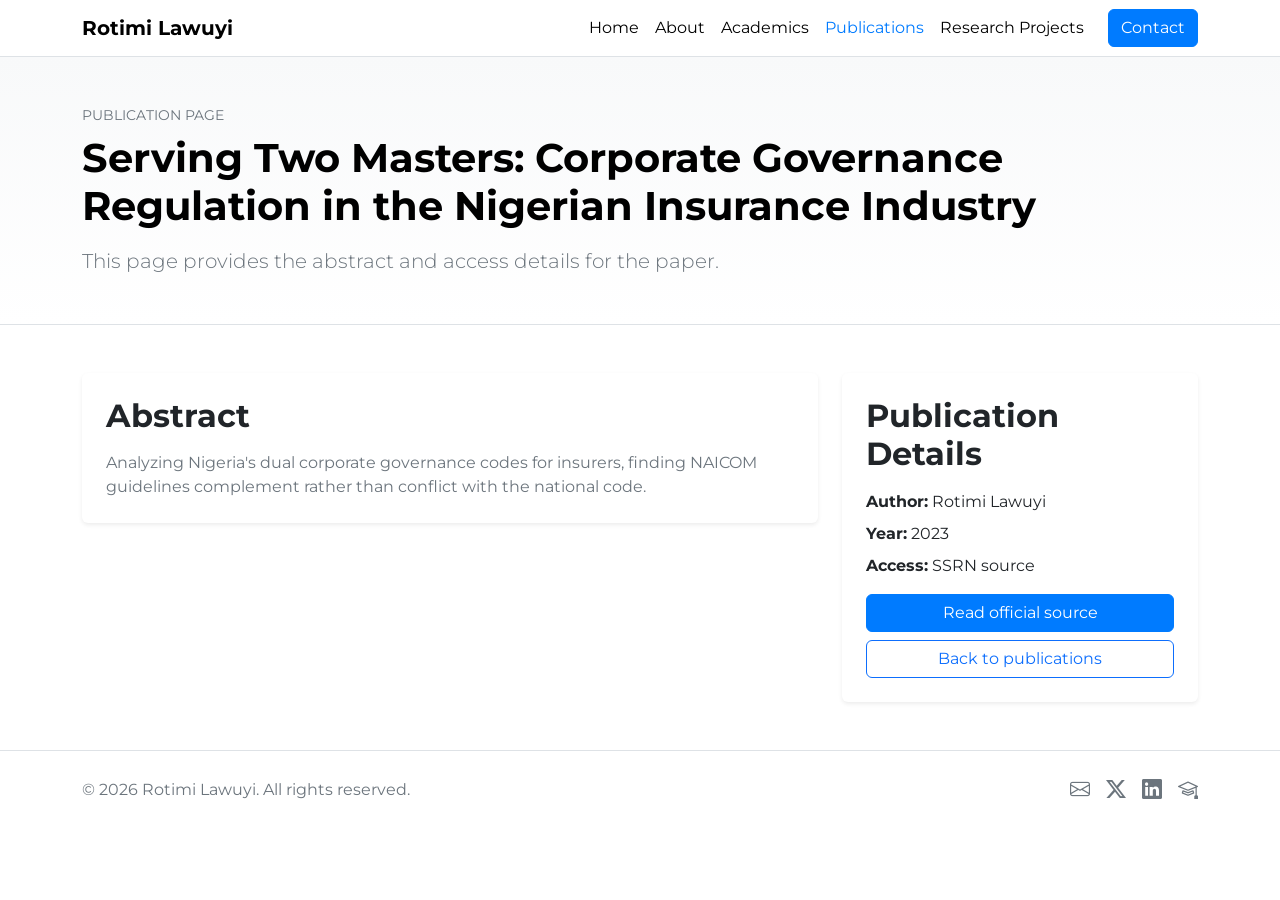
<file: serving-two-masters.html>
<!doctype html>
<html lang="en">
  <head>
    <meta charset="utf-8">
    <meta name="viewport" content="width=device-width, initial-scale=1">
    <title>Serving Two Masters: Corporate Governance Regulation in the Nigerian Insurance Industry | Rotimi Lawuyi</title>
    <meta name="description" content="Read the abstract and access details for Serving Two Masters: Corporate Governance Regulation in the Nigerian Insurance Industry by Rotimi Lawuyi.">
    <meta name="robots" content="index,follow">
    <link href="https://fonts.googleapis.com/css2?family=Montserrat:wght@300;400;500;600;700&display=swap" rel="stylesheet">
    <link href="https://cdn.jsdelivr.net/npm/bootstrap@5.3.3/dist/css/bootstrap.min.css" rel="stylesheet" integrity="sha384-QWTKZyjpPEjISv5WaRU9OFeRpok6YctnYmDr5pNlyT2bRjXh0JMhjY6hW+ALEwIH" crossorigin="anonymous">
    <link href="https://cdn.jsdelivr.net/npm/bootstrap-icons@1.11.3/font/bootstrap-icons.css" rel="stylesheet">
    <link href="assets/css/style.css" rel="stylesheet">
    <script type="application/ld+json">
      {
        "@context": "https://schema.org",
        "@type": "ScholarlyArticle",
        "name": "Serving Two Masters: Corporate Governance Regulation in the Nigerian Insurance Industry",
        "headline": "Serving Two Masters: Corporate Governance Regulation in the Nigerian Insurance Industry",
        "author": {
          "@type": "Person",
          "name": "Rotimi Lawuyi"
        },
        "datePublished": "2023",
        "description": "Analyzing Nigeria's dual corporate governance codes for insurers, finding NAICOM guidelines complement rather than conflict with the national code.",
        "sameAs": "https://papers.ssrn.com/sol3/papers.cfm?abstract_id=4442644"
      }
    </script>
  </head>
  <body>
    <nav class="navbar navbar-expand-lg sticky-top navbar-light bg-white border-bottom">
      <div class="container">
        <a class="navbar-brand fw-bold text-black" href="index.html">Rotimi Lawuyi</a>
        <button class="navbar-toggler" type="button" data-bs-toggle="collapse" data-bs-target="#navbarNav" aria-controls="navbarNav" aria-expanded="false" aria-label="Toggle navigation">
          <span class="navbar-toggler-icon"></span>
        </button>
        <div class="collapse navbar-collapse" id="navbarNav">
          <ul class="navbar-nav ms-auto align-items-lg-center">
            <li class="nav-item"><a class="nav-link" href="index.html">Home</a></li>
            <li class="nav-item"><a class="nav-link" href="about.html">About</a></li>
            <li class="nav-item"><a class="nav-link" href="academics.html">Academics</a></li>
            <li class="nav-item"><a class="nav-link active" aria-current="page" href="publications.html">Publications</a></li>
            <li class="nav-item"><a class="nav-link" href="projects.html">Research Projects</a></li>
            <li class="nav-item"><a class="btn btn-primary ms-lg-3" href="contact.html">Contact</a></li>
          </ul>
        </div>
      </div>
    </nav>

    <header class="py-5 bg-light-gradient border-bottom">
      <div class="container">
        <p class="text-uppercase small text-secondary mb-2 reveal">Publication Page</p>
        <h1 class="fw-bold text-black mb-3 reveal">Serving Two Masters: Corporate Governance Regulation in the Nigerian Insurance Industry</h1>
        <p class="text-secondary lead mb-0 reveal" style="--delay:.1s;">This page provides the abstract and access details for the paper.</p>
      </div>
    </header>

    <main class="py-5">
      <div class="container">
        <div class="row g-4">
          <div class="col-12 col-lg-8">
            <div class="card border-0 shadow-sm reveal">
              <div class="card-body p-4">
                <h2 class="section-title mb-3">Abstract</h2>
                <p class="text-secondary mb-0">Analyzing Nigeria's dual corporate governance codes for insurers, finding NAICOM guidelines complement rather than conflict with the national code.</p>
              </div>
            </div>
          </div>
          <div class="col-12 col-lg-4">
            <div class="card border-0 shadow-sm reveal" style="--delay:.05s;">
              <div class="card-body p-4">
                <h2 class="section-title mb-3">Publication Details</h2>
                <p class="mb-2"><strong>Author:</strong> Rotimi Lawuyi</p>
                <p class="mb-2"><strong>Year:</strong> 2023</p>
                <p class="mb-3"><strong>Access:</strong> SSRN source</p>
                <div class="d-grid gap-2">
                  <a class="btn btn-primary" href="https://papers.ssrn.com/sol3/papers.cfm?abstract_id=4442644" target="_blank" rel="noopener">Read official source</a>
                  <a class="btn btn-outline-primary" href="publications.html">Back to publications</a>
                </div>
              </div>
            </div>
          </div>
        </div>
      </div>
    </main>

    <footer class="border-top py-4">
      <div class="container d-flex flex-column flex-lg-row align-items-center justify-content-between gap-3">
        <div class="text-secondary">© <span id="year"></span> Rotimi Lawuyi. All rights reserved.</div>
        <div class="d-flex align-items-center gap-3">
          <a class="text-secondary hover-blue" href="mailto:Rotimi.lawuyi@gmail.com" aria-label="Email"><i class="bi bi-envelope fs-5"></i></a>
          <a class="text-secondary hover-blue" href="https://twitter.com/RLawuyi" aria-label="Twitter"><i class="bi bi-twitter-x fs-5"></i></a>
          <a class="text-secondary hover-blue" href="https://www.linkedin.com/in/rotimi-lawuyi-fca-fcib-06507133/" aria-label="LinkedIn"><i class="bi bi-linkedin fs-5"></i></a>
          <a class="text-secondary hover-blue" href="https://scholar.google.com/citations?user=i8HNTiYAAAAJ" aria-label="Google Scholar"><i class="bi bi-mortarboard fs-5"></i></a>
        </div>
      </div>
    </footer>

    <script src="https://code.jquery.com/jquery-3.7.1.min.js" integrity="sha256-/JqT3SQfawRcv/BIHPThkBvs0OEvtFFmqPF/lYI/Cxo=" crossorigin="anonymous"></script>
    <script src="https://cdn.jsdelivr.net/npm/bootstrap@5.3.3/dist/js/bootstrap.bundle.min.js" integrity="sha384-YvpcrYf0tY3lHB60NNkmXc5s9fDVZLESaAA55NDzOxhy9GkcIdslK1eN7N6jIeHz" crossorigin="anonymous"></script>
    <script src="assets/js/main.js"></script>
  </body>
</html>
</file>
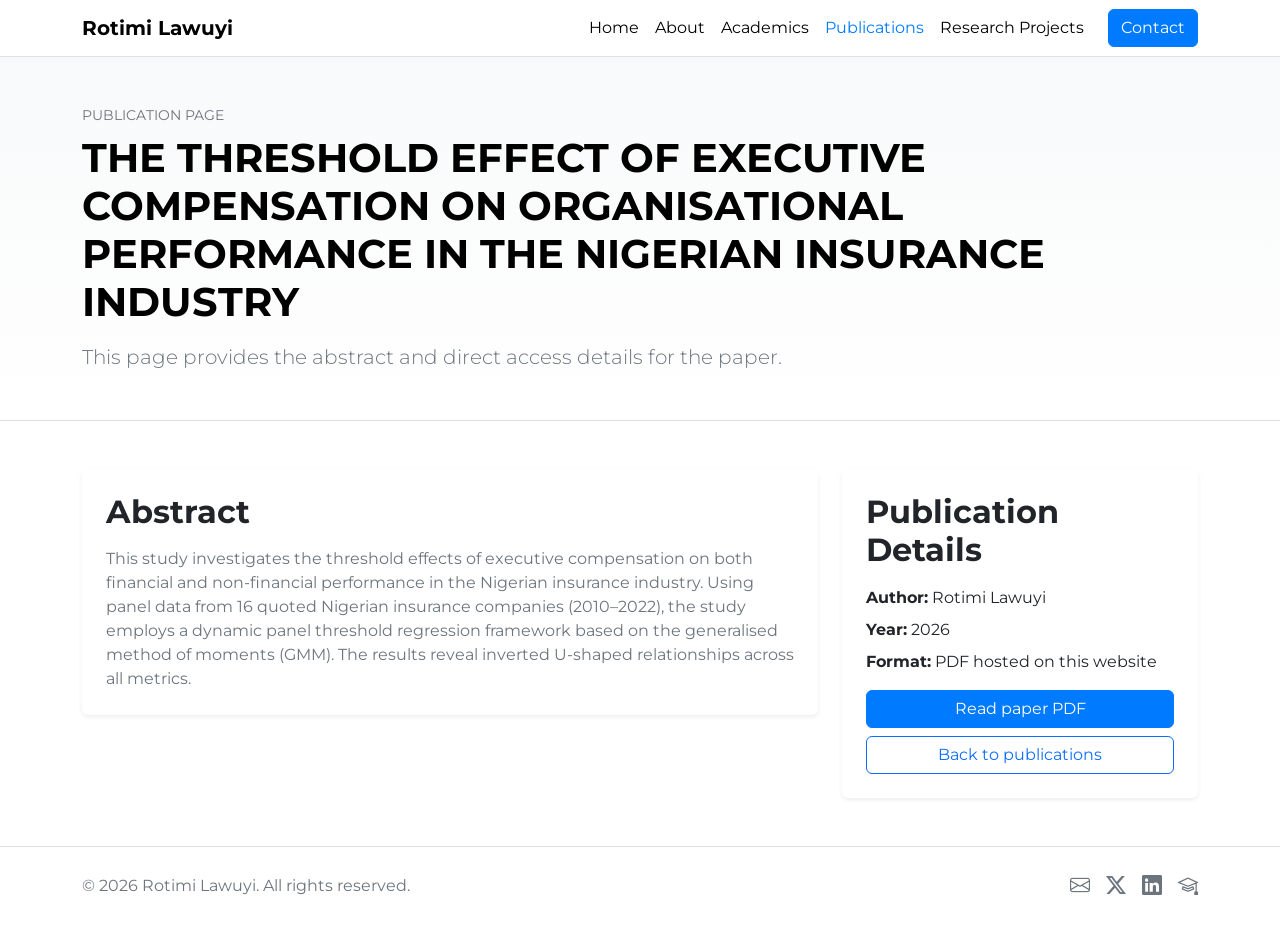
<file: threshold-effect-executive-compensation.html>
<!doctype html>
<html lang="en">
  <head>
    <meta charset="utf-8">
    <meta name="viewport" content="width=device-width, initial-scale=1">
    <title>THE THRESHOLD EFFECT OF EXECUTIVE COMPENSATION ON ORGANISATIONAL PERFORMANCE IN THE NIGERIAN INSURANCE INDUSTRY | Rotimi Lawuyi</title>
    <meta name="description" content="Read the abstract and access details for THE THRESHOLD EFFECT OF EXECUTIVE COMPENSATION ON ORGANISATIONAL PERFORMANCE IN THE NIGERIAN INSURANCE INDUSTRY by Rotimi Lawuyi.">
    <meta name="robots" content="index,follow">
    <link href="https://fonts.googleapis.com/css2?family=Montserrat:wght@300;400;500;600;700&display=swap" rel="stylesheet">
    <link href="https://cdn.jsdelivr.net/npm/bootstrap@5.3.3/dist/css/bootstrap.min.css" rel="stylesheet" integrity="sha384-QWTKZyjpPEjISv5WaRU9OFeRpok6YctnYmDr5pNlyT2bRjXh0JMhjY6hW+ALEwIH" crossorigin="anonymous">
    <link href="https://cdn.jsdelivr.net/npm/bootstrap-icons@1.11.3/font/bootstrap-icons.css" rel="stylesheet">
    <link href="assets/css/style.css" rel="stylesheet">
    <script type="application/ld+json">
      {
        "@context": "https://schema.org",
        "@type": "ScholarlyArticle",
        "name": "THE THRESHOLD EFFECT OF EXECUTIVE COMPENSATION ON ORGANISATIONAL PERFORMANCE IN THE NIGERIAN INSURANCE INDUSTRY",
        "headline": "THE THRESHOLD EFFECT OF EXECUTIVE COMPENSATION ON ORGANISATIONAL PERFORMANCE IN THE NIGERIAN INSURANCE INDUSTRY",
        "author": {
          "@type": "Person",
          "name": "Rotimi Lawuyi"
        },
        "datePublished": "2026",
        "description": "This study investigates the threshold effects of executive compensation on both financial and non-financial performance in the Nigerian insurance industry. Using panel data from 16 quoted Nigerian insurance companies (2010-2022), the study employs a dynamic panel threshold regression framework based on the generalised method of moments (GMM). The results reveal inverted U-shaped relationships across all metrics.",
        "encoding": {
          "@type": "MediaObject",
          "contentUrl": "assets/publication/Threshold_Effect_of_EXCOM_In_Nigerian_Ins_Ind.pdf",
          "encodingFormat": "application/pdf"
        }
      }
    </script>
  </head>
  <body>
    <nav class="navbar navbar-expand-lg sticky-top navbar-light bg-white border-bottom">
      <div class="container">
        <a class="navbar-brand fw-bold text-black" href="index.html">Rotimi Lawuyi</a>
        <button class="navbar-toggler" type="button" data-bs-toggle="collapse" data-bs-target="#navbarNav" aria-controls="navbarNav" aria-expanded="false" aria-label="Toggle navigation">
          <span class="navbar-toggler-icon"></span>
        </button>
        <div class="collapse navbar-collapse" id="navbarNav">
          <ul class="navbar-nav ms-auto align-items-lg-center">
            <li class="nav-item"><a class="nav-link" href="index.html">Home</a></li>
            <li class="nav-item"><a class="nav-link" href="about.html">About</a></li>
            <li class="nav-item"><a class="nav-link" href="academics.html">Academics</a></li>
            <li class="nav-item"><a class="nav-link active" aria-current="page" href="publications.html">Publications</a></li>
            <li class="nav-item"><a class="nav-link" href="projects.html">Research Projects</a></li>
            <li class="nav-item"><a class="btn btn-primary ms-lg-3" href="contact.html">Contact</a></li>
          </ul>
        </div>
      </div>
    </nav>

    <header class="py-5 bg-light-gradient border-bottom">
      <div class="container">
        <p class="text-uppercase small text-secondary mb-2 reveal">Publication Page</p>
        <h1 class="fw-bold text-black mb-3 reveal">THE THRESHOLD EFFECT OF EXECUTIVE COMPENSATION ON ORGANISATIONAL PERFORMANCE IN THE NIGERIAN INSURANCE INDUSTRY</h1>
        <p class="text-secondary lead mb-0 reveal" style="--delay:.1s;">This page provides the abstract and direct access details for the paper.</p>
      </div>
    </header>

    <main class="py-5">
      <div class="container">
        <div class="row g-4">
          <div class="col-12 col-lg-8">
            <div class="card border-0 shadow-sm reveal">
              <div class="card-body p-4">
                <h2 class="section-title mb-3">Abstract</h2>
                <p class="text-secondary mb-0">This study investigates the threshold effects of executive compensation on both financial and non-financial performance in the Nigerian insurance industry. Using panel data from 16 quoted Nigerian insurance companies (2010–2022), the study employs a dynamic panel threshold regression framework based on the generalised method of moments (GMM). The results reveal inverted U-shaped relationships across all metrics.</p>
              </div>
            </div>
          </div>
          <div class="col-12 col-lg-4">
            <div class="card border-0 shadow-sm reveal" style="--delay:.05s;">
              <div class="card-body p-4">
                <h2 class="section-title mb-3">Publication Details</h2>
                <p class="mb-2"><strong>Author:</strong> Rotimi Lawuyi</p>
                <p class="mb-2"><strong>Year:</strong> 2026</p>
                <p class="mb-3"><strong>Format:</strong> PDF hosted on this website</p>
                <div class="d-grid gap-2">
                  <a class="btn btn-primary" href="assets/publication/Threshold_Effect_of_EXCOM_In_Nigerian_Ins_Ind.pdf" target="_blank" rel="noopener">Read paper PDF</a>
                  <a class="btn btn-outline-primary" href="publications.html">Back to publications</a>
                </div>
              </div>
            </div>
          </div>
        </div>
      </div>
    </main>

    <footer class="border-top py-4">
      <div class="container d-flex flex-column flex-lg-row align-items-center justify-content-between gap-3">
        <div class="text-secondary">© <span id="year"></span> Rotimi Lawuyi. All rights reserved.</div>
        <div class="d-flex align-items-center gap-3">
          <a class="text-secondary hover-blue" href="mailto:Rotimi.lawuyi@gmail.com" aria-label="Email"><i class="bi bi-envelope fs-5"></i></a>
          <a class="text-secondary hover-blue" href="https://twitter.com/RLawuyi" aria-label="Twitter"><i class="bi bi-twitter-x fs-5"></i></a>
          <a class="text-secondary hover-blue" href="https://www.linkedin.com/in/rotimi-lawuyi-fca-fcib-06507133/" aria-label="LinkedIn"><i class="bi bi-linkedin fs-5"></i></a>
          <a class="text-secondary hover-blue" href="https://scholar.google.com/citations?user=i8HNTiYAAAAJ" aria-label="Google Scholar"><i class="bi bi-mortarboard fs-5"></i></a>
        </div>
      </div>
    </footer>

    <script src="https://code.jquery.com/jquery-3.7.1.min.js" integrity="sha256-/JqT3SQfawRcv/BIHPThkBvs0OEvtFFmqPF/lYI/Cxo=" crossorigin="anonymous"></script>
    <script src="https://cdn.jsdelivr.net/npm/bootstrap@5.3.3/dist/js/bootstrap.bundle.min.js" integrity="sha384-YvpcrYf0tY3lHB60NNkmXc5s9fDVZLESaAA55NDzOxhy9GkcIdslK1eN7N6jIeHz" crossorigin="anonymous"></script>
    <script src="assets/js/main.js"></script>
  </body>
</html>
</file>
<file: assets/css/style.css>
/* Typography */
html, body {
  font-family: 'Montserrat', system-ui, -apple-system, Segoe UI, Roboto, 'Helvetica Neue', Arial, 'Noto Sans', 'Apple Color Emoji', 'Segoe UI Emoji', 'Segoe UI Symbol', sans-serif;
  background-color: #ffffff;
  color: #000000;
}

/* Colors */
:root {
  --black: #000000;
  --white: #ffffff;
  --blue: #007bff;
  --muted: #6c757d;
}

/* Navbar tweaks */
.navbar .nav-link {
  color: var(--black);
  transition: color .2s ease;
}
.navbar .nav-link:hover,
.navbar .nav-link.active {
  color: var(--blue);
}

/* Buttons */
.btn-primary {
  background-color: var(--blue);
  border-color: var(--blue);
}
.btn-primary:hover,
.btn-primary:focus {
  filter: brightness(0.95);
}
.btn-outline-dark:hover {
  color: #fff;
  background-color: #000;
}

/* Hero */
.bg-light-gradient {
  background: linear-gradient(180deg, #f8f9fa 0%, rgba(248,249,250,0) 100%);
}
.hero-photo {
  width: 320px;
  height: 320px;
  object-fit: cover;
  border-radius: 50%;
}

/* Sections */
.section-title {
  font-weight: 700;
  margin-bottom: .75rem;
}
.info-tile {
  background: #fff;
}

/* Cards and lists */
.card-hover {
  transition: transform .2s ease, box-shadow .2s ease;
}
.card-hover:hover {
  transform: translateY(-4px);
  box-shadow: 0 10px 24px rgba(0,0,0,.06);
}
.list-group-item a {
  text-decoration: none;
}
.list-group-item a:hover {
  text-decoration: underline;
}

/* Footer */
.hover-blue:hover {
  color: var(--blue) !important;
}

/* Reveal animations */
.reveal {
  opacity: 0;
  transform: translateY(12px);
  transition: opacity .6s ease, transform .6s ease;
  transition-delay: var(--delay, 0s);
}
.reveal.show {
  opacity: 1;
  transform: translateY(0);
}

/* Smooth scrolling behavior as fallback */
html {
  scroll-behavior: smooth;
}

/* Utilities */
.text-secondary { color: var(--muted) !important; }
</file>
